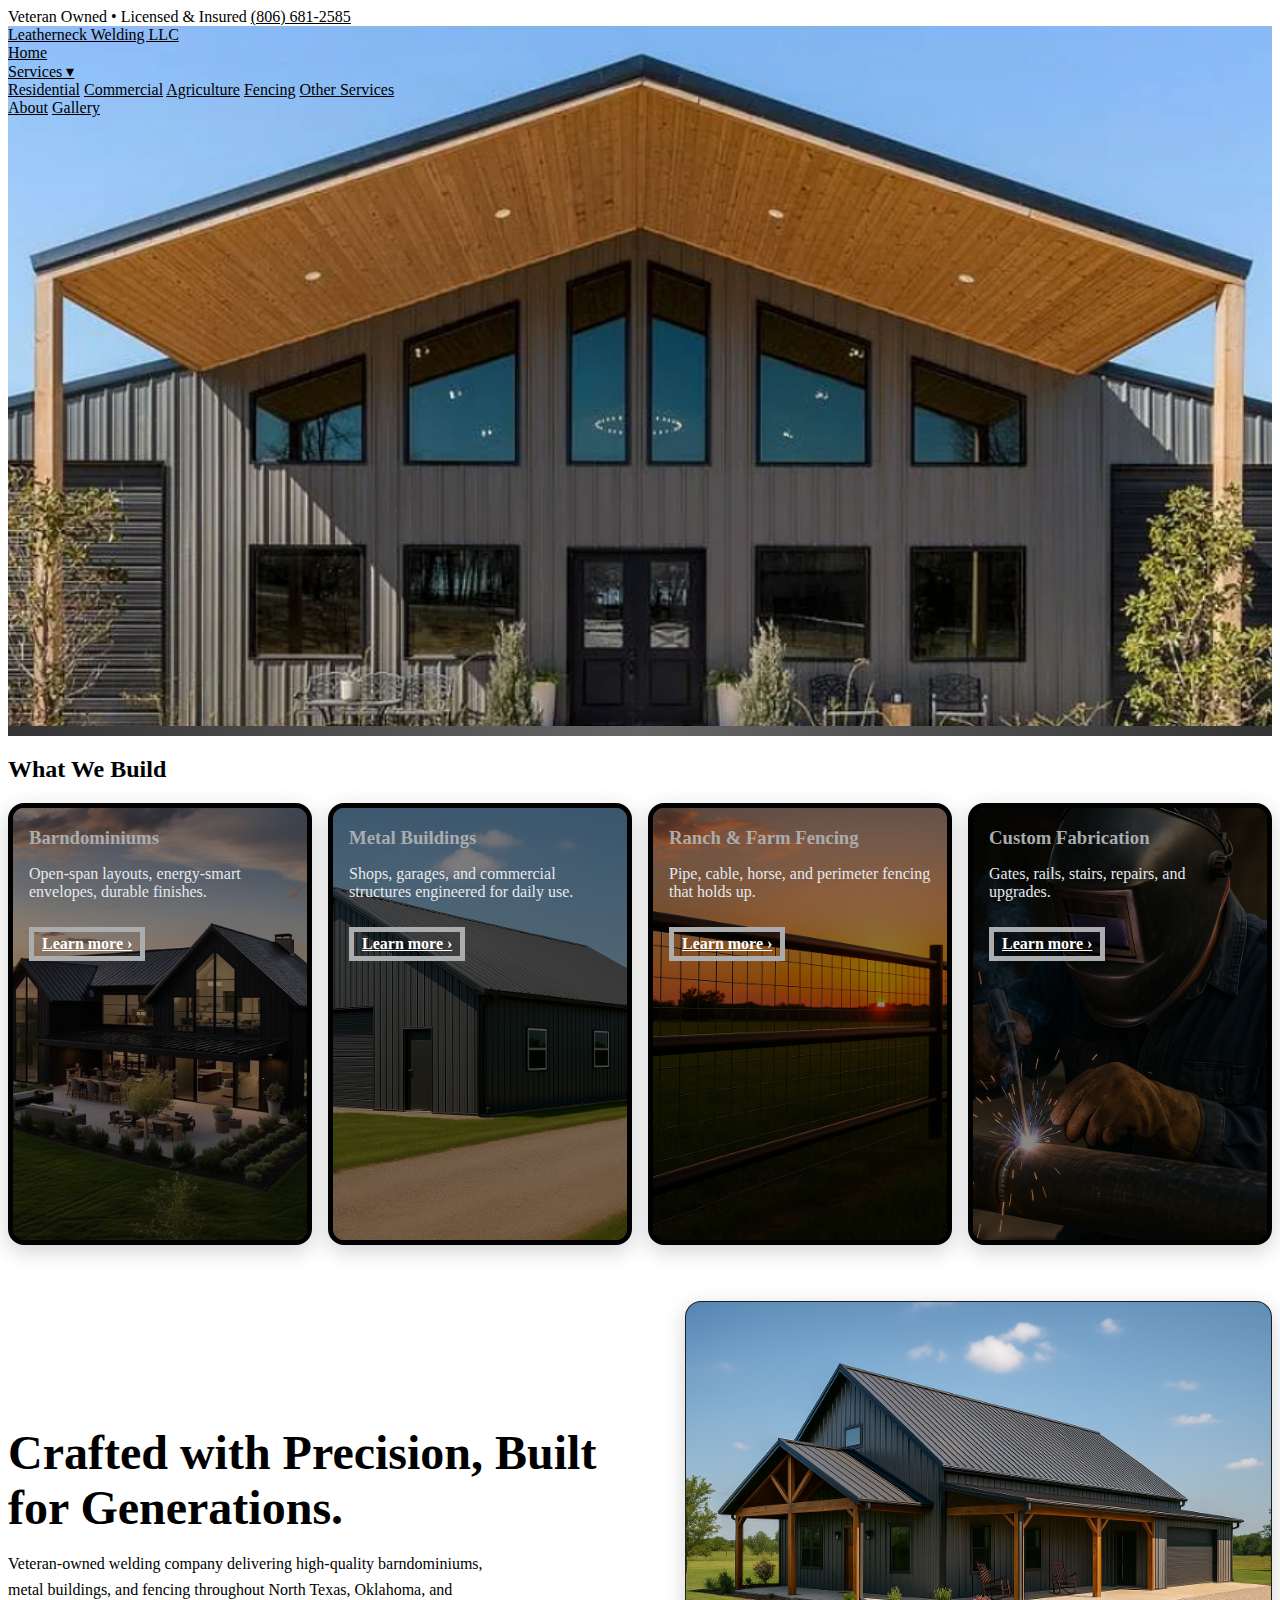
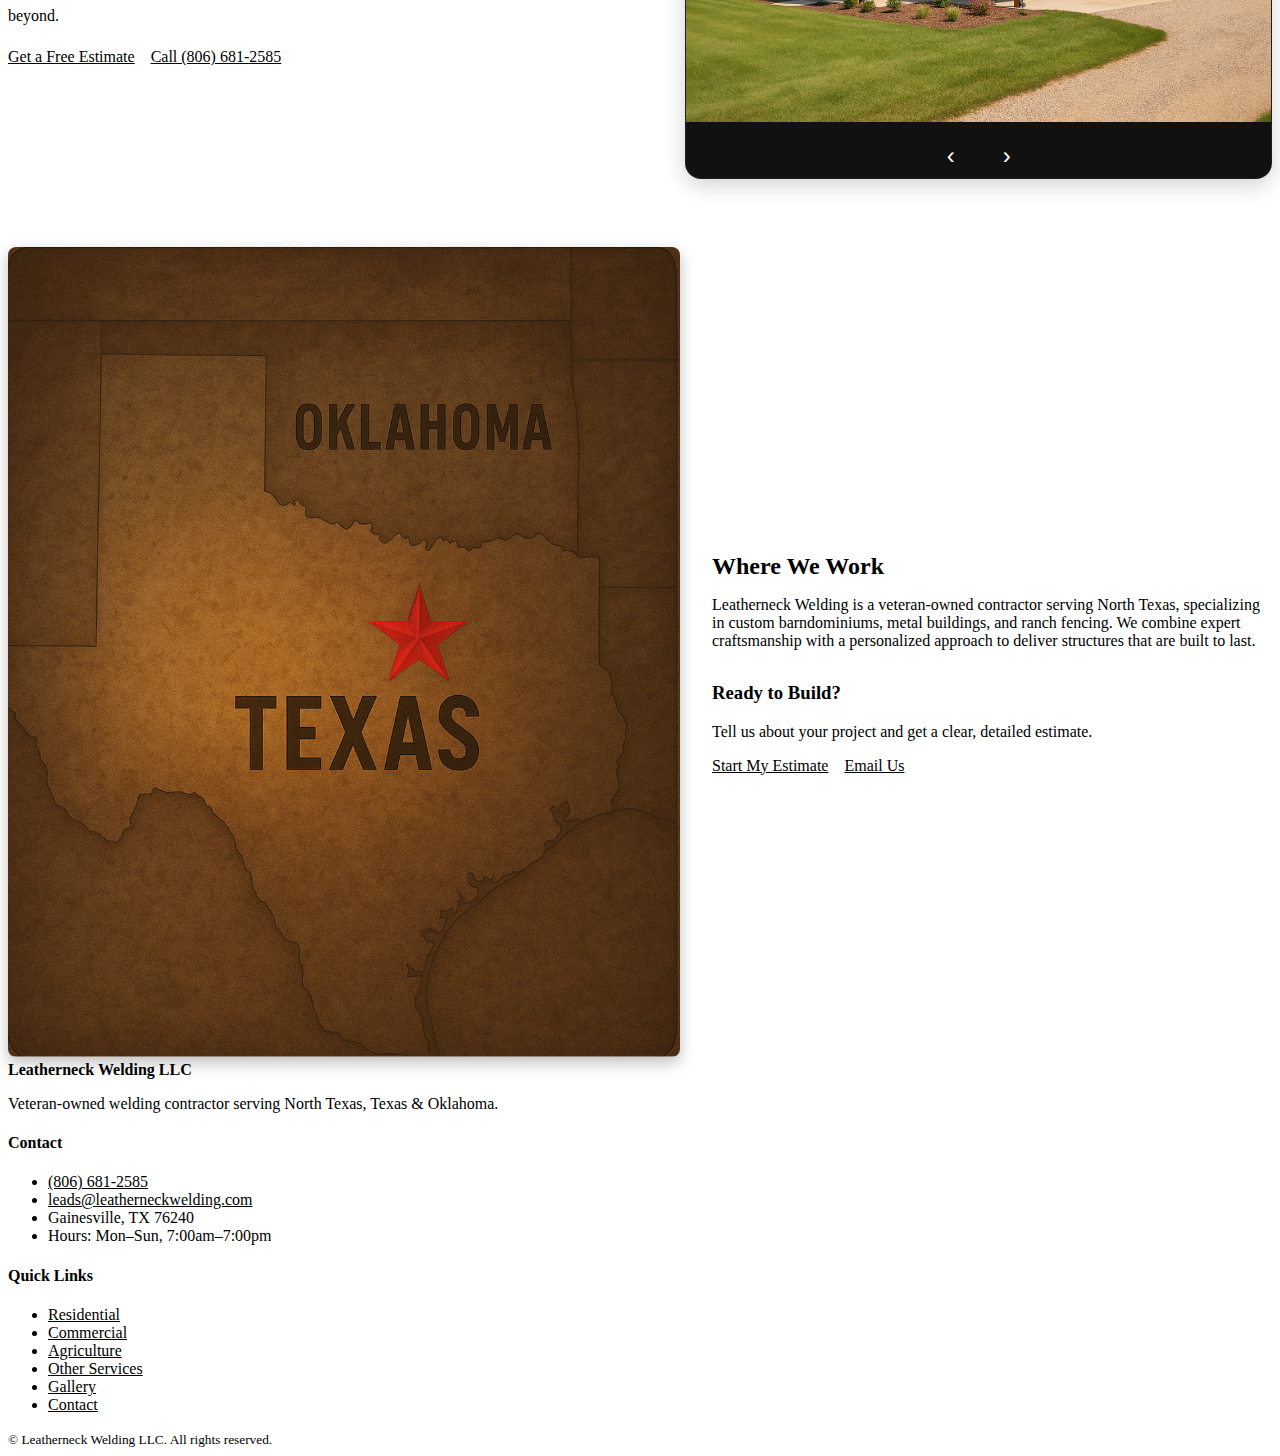
<file: index.html>
<!DOCTYPE html>
<html lang="en">
<head>
  <meta charset="utf-8" />
  <meta name="viewport" content="width=device-width,initial-scale=1" />
  <title>Leatherneck Welding LLC | Barndominiums, Metal Buildings & Fencing</title>
  <meta name="description" content="Veteran-owned welding contractor for barndominiums, metal buildings, and ranch fencing. Based in North Texas; serving Texas & Oklahoma. Call (806) 681-2585." />
  <link rel="preconnect" href="https://fonts.gstatic.com" crossorigin>
  <link rel="preconnect" href="https://fonts.googleapis.com" crossorigin>
  <link href="https://fonts.googleapis.com/css2?family=Inter:wght@400;600;800&display=swap" rel="stylesheet">
  <link rel="stylesheet" href="css/home.css" />
  <link rel="icon" href="favicon.ico" />
</head>
<script src="js/home.js" defer></script>
<body>

  <!-- Top Bar -->
  <div class="topbar">
    <div class="container">
      <span>Veteran Owned • Licensed & Insured</span>
      <a class="phone" href="tel:18066812585">(806) 681‑2585</a>
    </div>
  </div>

  <!-- Hero (nav inside) -->
<section class="hero">
  <header class="navbar">
    <div class="container nav-inner">
      <a href="home.html" class="brand">Leatherneck Welding LLC</a>
      <nav class="links">
        <a href="home.html" class="active">Home</a>

        <div class="dropdown">
          <a href="services.html" class="dropbtn">Services ▾</a>
          <div class="dropdown-content">
            <a href="residential.html">Residential</a>
            <a href="commercial.html">Commercial</a>
            <a href="agriculture.html">Agriculture</a>
            <a href="fencing.html">Fencing</a>
            <a href="other-services.html">Other Services</a>
          </div>
        </div>

        <a href="About.html">About</a>
        <a href="gallery.html">Gallery</a>
      </nav>
    </div>
  </header>
</section> <!-- ✅ hero closes here -->





  <!-- Services -->
<section class="section">
  <div class="container">
    <h2 class="section-title">What We Build</h2>
    <div class="cards">
      <article class="card barndominiums">
        <h3>Barndominiums</h3>
        <p>Open-span layouts, energy-smart envelopes, durable finishes.</p>
        <a class="link" href="residential.html#barndominiums">Learn more ›</a>
      </article>
      <article class="card metal-buildings">
        <h3>Metal Buildings</h3>
        <p>Shops, garages, and commercial structures engineered for daily use.</p>
        <a class="link" href="commercial.html#buildings">Learn more ›</a>
      </article>
      <article class="card ranch-fencing">
        <h3>Ranch & Farm Fencing</h3>
        <p>Pipe, cable, horse, and perimeter fencing that holds up.</p>
        <a class="link" href="agriculture.html#fencing">Learn more ›</a>
      </article>
      <article class="card custom-fabrication">
        <h3>Custom Fabrication</h3>
        <p>Gates, rails, stairs, repairs, and upgrades.</p>
        <a class="link" href="other-services.html#fabrication">Learn more ›</a>
      </article>
    </div>
  </div>
</section>

<!-- Intro + Carousel (two-column) -->
<section class="intro-showcase">
  <div class="container two-col">
    
    <!-- LEFT: Text / CTA -->
    <div class="col-text">
      <h1>Crafted with Precision, Built for Generations.</h1>
      <p>Veteran-owned welding company delivering high-quality barndominiums, metal buildings, and fencing throughout North Texas, Oklahoma, and beyond.</p>
      <div class="hero-cta">
        <a class="btn btn-primary" href="contact.html">Get a Free Estimate</a>
        <a class="btn btn-ghost" href="tel:18066812585">Call (806) 681-2585</a>
      </div>
    </div>

    <!-- RIGHT: Carousel -->
    <div class="col-gallery">
      <div class="carousel" id="recentCarousel">
        <div class="carousel-viewport">
          <div class="carousel-track">
            <div class="slide">
              <img src="folder.images/barndominium1.png" alt="Barndominium exterior with covered porch">
            </div>
            <div class="slide">
              <img src="folder.images/fencing.gate1.png" alt="Steel pipe fencing with custom gate">
            </div>
            <div class="slide">
              <!-- rename file if needed to remove spaces -->
              <img src="folder.images/patio deck rail 1.png" alt="Patio railing with black steel balusters">
            </div>
          </div>
        </div>

        <div class="carousel-controls">
          <button class="carousel-btn prev" aria-label="Previous slide">‹</button>
          <button class="carousel-btn next" aria-label="Next slide">›</button>
        </div>
      </div>
    </div>

  </div>
</section>


<!-- Where We Work + CTA Combined -->
<section class="section work-cta">
  <div class="container work-cta-grid">
    <div class="work-image">
      <img src="../folder.images/texasokla3.PNG" alt="North Texas Service Area">
    </div>
    <div class="work-text">
      <h2 class="section-title">Where We Work</h2>
      <p>
        Leatherneck Welding is a veteran-owned contractor serving North Texas, specializing in custom barndominiums, metal buildings, and ranch fencing. 
        We combine expert craftsmanship with a personalized approach to deliver structures that are built to last.
      </p>
      
      <h3>Ready to Build?</h3>
      <p>Tell us about your project and get a clear, detailed estimate.</p>
      <div class="hero-cta">
        <a class="btn btn-primary" href="contact.html">Start My Estimate</a>
        <a class="btn btn-ghost" href="mailto:leads@leatherneckwelding.com">Email Us</a>
      </div>
    </div>
  </div>
</section>


 
  <!-- Footer -->
  <footer class="footer">
    <div class="container footer-grid">
      <div>
        <strong>Leatherneck Welding LLC</strong>
        <p>Veteran‑owned welding contractor serving North Texas, Texas & Oklahoma.</p>
      </div>
      <div>
        <h4>Contact</h4>
        <ul class="list">
          <li><a href="tel:18066812585">(806) 681‑2585</a></li>
          <li><a href="mailto:leads@leatherneckwelding.com">leads@leatherneckwelding.com</a></li>
          <li>Gainesville, TX 76240</li>
          <li>Hours: Mon–Sun, 7:00am–7:00pm</li>
        </ul>
      </div>
      <div>
        <h4>Quick Links</h4>
        <ul class="list">
          <li><a href="residential.html">Residential</a></li>
          <li><a href="commercial.html">Commercial</a></li>
          <li><a href="agriculture.html">Agriculture</a></li>
          <li><a href="other-services.html">Other Services</a></li>
          <li><a href="gallery.html">Gallery</a></li>
          <li><a href="contact.html">Contact</a></li>
        </ul>
      </div>
    </div>
    <div class="subfooter">
      <div class="container">
        <small>© <span id="year"></span> Leatherneck Welding LLC. All rights reserved.</small>
      </div>
    </div>
  </footer>
</body>
</html>
</file>
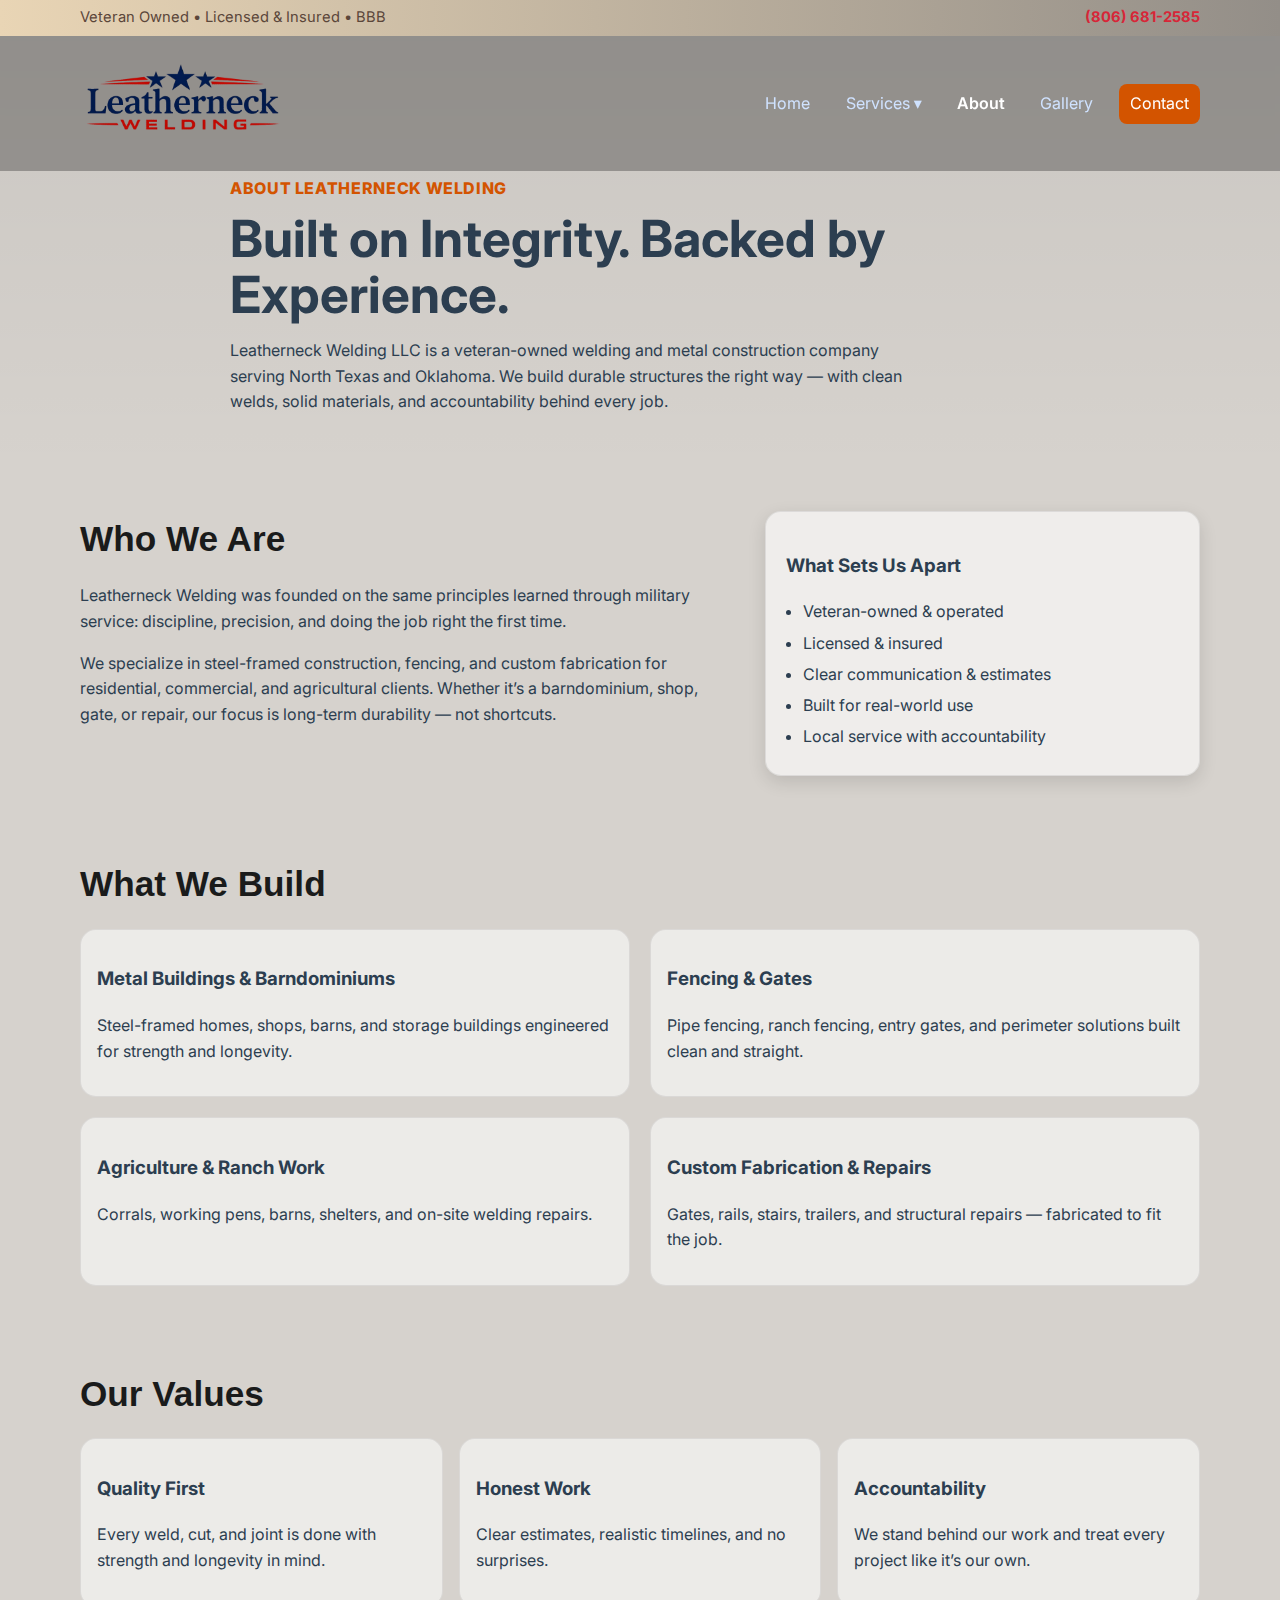
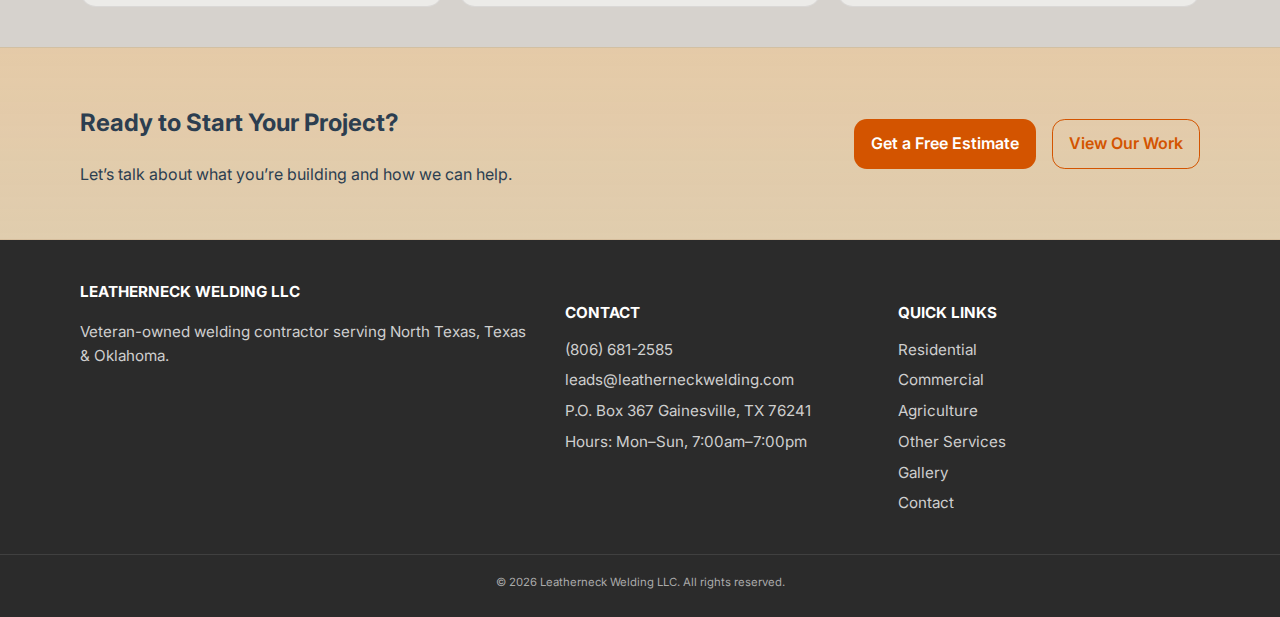
<file: about.html>
<!doctype html>
<html lang="en">
<head>
  <meta charset="utf-8" />
  <meta name="viewport" content="width=device-width, initial-scale=1" />
  <title>About Us | Leatherneck Welding LLC</title>
  <meta name="description" content="About Leatherneck Welding LLC — veteran-owned welding and metal construction serving North Texas & Oklahoma." />

  <!-- Fonts -->
  <link rel="preconnect" href="https://fonts.googleapis.com">
  <link rel="preconnect" href="https://fonts.gstatic.com" crossorigin>
  <link href="https://fonts.googleapis.com/css2?family=Inter:wght@400;600;800&display=swap" rel="stylesheet">

  <!-- Global + Partials -->
  <link rel="stylesheet" href="partials/site.css" />
  <link rel="stylesheet" href="partials/header.css" />
  <link rel="stylesheet" href="partials/footer.css" />

  <!-- Page CSS -->
  <link rel="stylesheet" href="css/about.css" />

  <!-- Partials -->
  <script src="partials/header.js" defer></script>
  <script src="partials/footer.js" defer></script>

  <link rel="icon" type="image/png" href="folder.images/favicon.png">

</head>
<body>

  <div id="site-header"></div>

  <!-- Hero / Intro -->
  <header class="about-hero">
    <div class="container about-hero__inner">
      <p class="about-kicker">About Leatherneck Welding</p>
      <h1 class="about-title">Built on Integrity. Backed by Experience.</h1>
      <p class="about-subtitle">
        Leatherneck Welding LLC is a veteran-owned welding and metal construction company
        serving North Texas and Oklahoma. We build durable structures the right way —
        with clean welds, solid materials, and accountability behind every job.
      </p>
    </div>
  </header>

  <!-- Who We Are -->
  <section class="section">
    <div class="container about-grid">
      <div>
        <h2 class="section-title">Who We Are</h2>
        <p>
          Leatherneck Welding was founded on the same principles learned through military
          service: discipline, precision, and doing the job right the first time.
        </p>
        <p>
          We specialize in steel-framed construction, fencing, and custom fabrication
          for residential, commercial, and agricultural clients. Whether it’s a
          barndominium, shop, gate, or repair, our focus is long-term durability —
          not shortcuts.
        </p>
      </div>

      <div class="about-card">
        <h3>What Sets Us Apart</h3>
        <ul>
          <li>Veteran-owned & operated</li>
          <li>Licensed & insured</li>
          <li>Clear communication & estimates</li>
          <li>Built for real-world use</li>
          <li>Local service with accountability</li>
        </ul>
      </div>
    </div>
  </section>

  <!-- What We Do -->
  <section class="section section--alt">
    <div class="container">
      <h2 class="section-title">What We Build</h2>

      <div class="about-services">
        <div class="about-service">
          <h3>Metal Buildings & Barndominiums</h3>
          <p>Steel-framed homes, shops, barns, and storage buildings engineered for strength and longevity.</p>
        </div>

        <div class="about-service">
          <h3>Fencing & Gates</h3>
          <p>Pipe fencing, ranch fencing, entry gates, and perimeter solutions built clean and straight.</p>
        </div>

        <div class="about-service">
          <h3>Agriculture & Ranch Work</h3>
          <p>Corrals, working pens, barns, shelters, and on-site welding repairs.</p>
        </div>

        <div class="about-service">
          <h3>Custom Fabrication & Repairs</h3>
          <p>Gates, rails, stairs, trailers, and structural repairs — fabricated to fit the job.</p>
        </div>
      </div>
    </div>
  </section>

  <!-- Values -->
  <section class="section">
    <div class="container">
      <h2 class="section-title">Our Values</h2>

      <div class="about-values">
        <div class="about-value">
          <h3>Quality First</h3>
          <p>Every weld, cut, and joint is done with strength and longevity in mind.</p>
        </div>

        <div class="about-value">
          <h3>Honest Work</h3>
          <p>Clear estimates, realistic timelines, and no surprises.</p>
        </div>

        <div class="about-value">
          <h3>Accountability</h3>
          <p>We stand behind our work and treat every project like it’s our own.</p>
        </div>
      </div>
    </div>
  </section>

  <!-- CTA -->
  <section class="about-cta">
    <div class="container about-cta__inner">
      <div>
        <h2>Ready to Start Your Project?</h2>
        <p>Let’s talk about what you’re building and how we can help.</p>
      </div>
      <div class="about-cta__actions">
        <a class="btn btn-primary" href="contact.html">Get a Free Estimate</a>
        <a class="btn btn-ghost" href="gallery.html">View Our Work</a>
      </div>
    </div>
  </section>

  <div id="site-footer"></div>

</body>
</html>
</file>
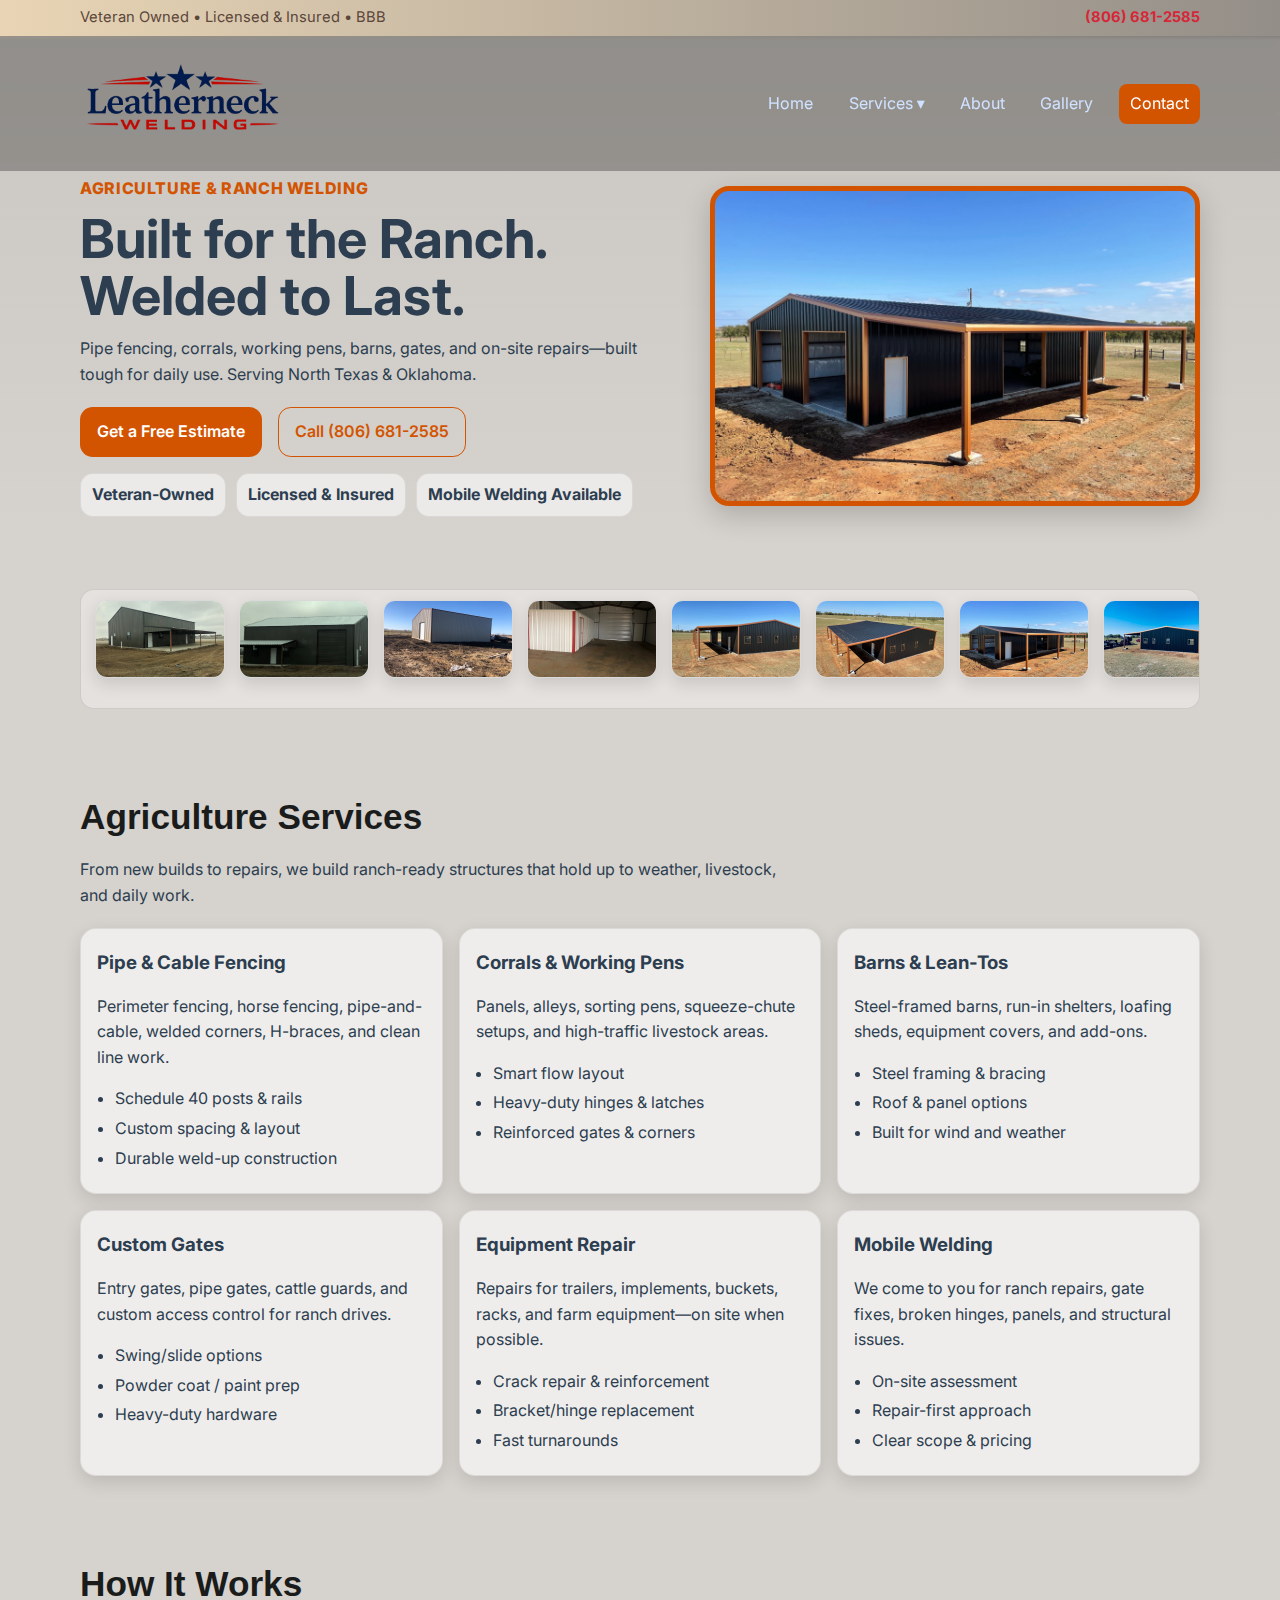
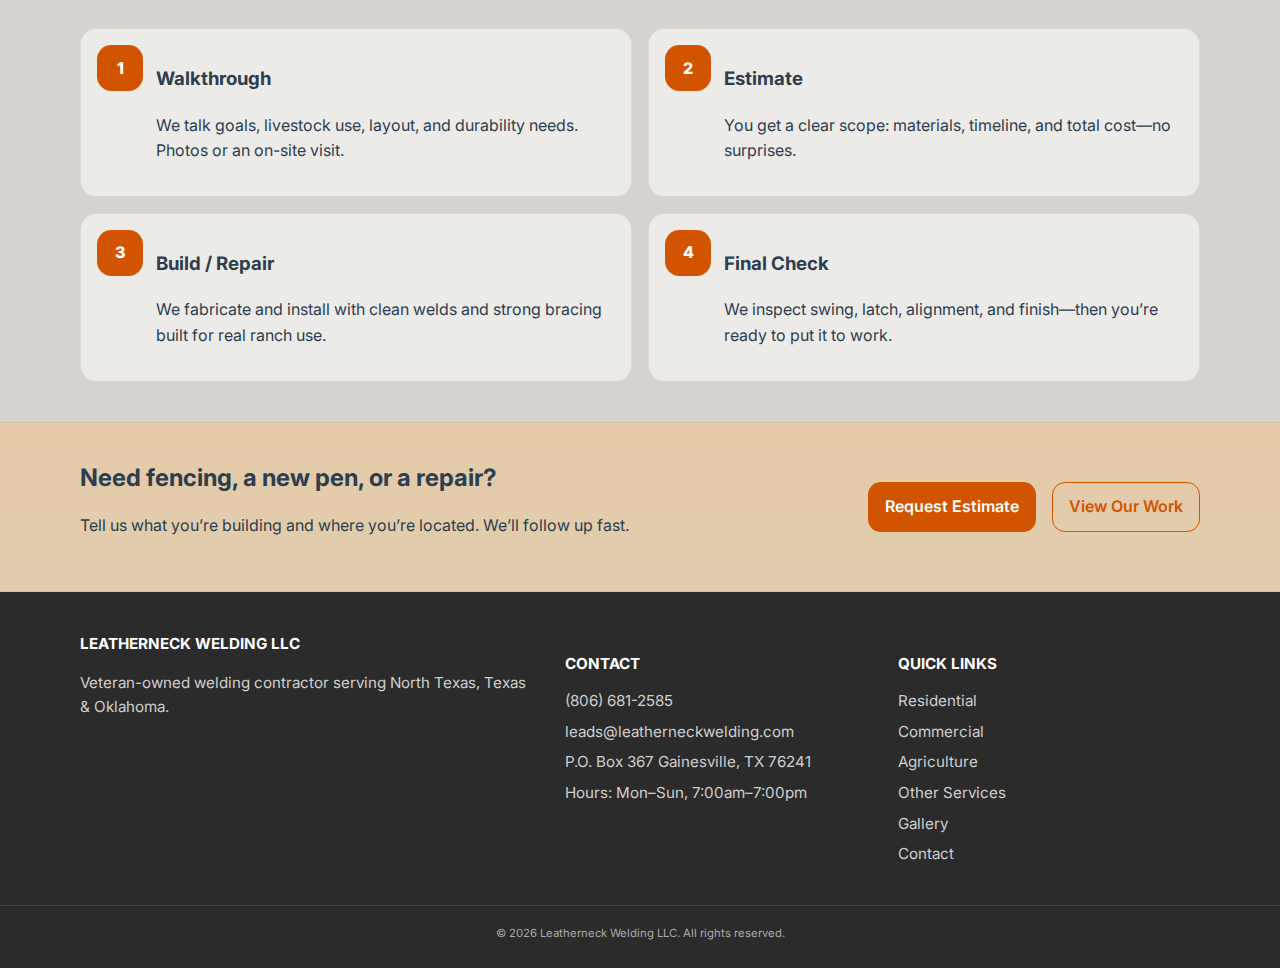
<file: agriculture.html>
<!doctype html>
<html lang="en">
<head>
  <meta charset="utf-8" />
  <meta name="viewport" content="width=device-width, initial-scale=1" />
  <title>Agriculture Welding | Leatherneck Welding LLC</title>
  <meta name="description" content="Agriculture welding & ranch construction: pipe fencing, corrals, barns, gates, equipment repair. Veteran-owned. Serving North Texas & Oklahoma." />

  <!-- Fonts -->
  <link rel="preconnect" href="https://fonts.googleapis.com">
  <link rel="preconnect" href="https://fonts.gstatic.com" crossorigin>
  <link href="https://fonts.googleapis.com/css2?family=Inter:wght@400;600;800&display=swap" rel="stylesheet">

  <!-- Global + Partials -->
  <link rel="stylesheet" href="partials/site.css" />
  <link rel="stylesheet" href="partials/header.css" />
  <link rel="stylesheet" href="partials/footer.css" />

  <!-- Page CSS -->
  <link rel="stylesheet" href="css/agriculture.css" />

  <!-- Partials injection -->
  <script src="partials/header.js" defer></script>
  <script src="partials/footer.js" defer></script>

  <link rel="icon" type="image/png" href="folder.images/favicon.png">


</head>
<body>

  <div id="site-header"></div>

  <!-- Hero -->
  <header class="ag-hero">
    <div class="container ag-hero__grid">
      <div class="ag-hero__text">
        <p class="ag-kicker">Agriculture & Ranch Welding</p>
        <h1 class="ag-title">Built for the Ranch. Welded to Last.</h1>
        <p class="ag-subtitle">
          Pipe fencing, corrals, working pens, barns, gates, and on-site repairs—built tough for daily use.
          Serving North Texas & Oklahoma.
        </p>

        <div class="ag-actions">
          <a class="btn btn-primary" href="contact.html">Get a Free Estimate</a>
          <a class="btn btn-ghost" href="tel:18066812585">Call (806) 681-2585</a>
        </div>

        <div class="ag-badges">
          <span class="ag-badge">Veteran-Owned</span>
          <span class="ag-badge">Licensed & Insured</span>
          <span class="ag-badge">Mobile Welding Available</span>
        </div>
      </div>

      <div class="ag-hero__media">
        <!-- Replace with a real ranch/fence image -->
        <div class="ag-hero__image" role="img" aria-label="Ranch pipe fencing and gate work"></div>
      </div>
    </div>
  </header>




<!-- Conveyor Gallery -->
<section class="section section-tight">
  <div class="container">
    <div class="conveyor" aria-label="Agriculture project photo conveyor">
      <div class="conveyor__track">
        <!-- Set 1 (replace src filenames) -->
        <img src="folder.images/agriculture2.JPG" alt="Agriculture project photo 1" class="conveyor__img">
        <img src="folder.images/agriculture3.PNG" alt="Agriculture project photo 2" class="conveyor__img">
        <img src="folder.images/agriculture4.JPG" alt="Agriculture project photo 3" class="conveyor__img">
        <img src="folder.images/agriculture5.JPG" alt="Agriculture project photo 4" class="conveyor__img">
        <img src="folder.images/agriculture6.JPG" alt="Agriculture project photo 5" class="conveyor__img">
        <img src="folder.images/agriculture7.JPG" alt="Agriculture project photo 6" class="conveyor__img">
        <img src="folder.images/agriculture8.JPG" alt="Agriculture project photo 1" class="conveyor__img">
        <img src="folder.images/agriculture9.JPG" alt="Agriculture project photo 2" class="conveyor__img">
        <img src="folder.images/agriculture10.JPG" alt="Agriculture project photo 3" class="conveyor__img">
        <img src="folder.images/agriculture11.JPG" alt="Agriculture project photo 4" class="conveyor__img">
        <img src="folder.images/agriculture12.JPG" alt="Agriculture project photo 5" class="conveyor__img">

      </div>
    </div>
  </div>
</section>








  <!-- Services -->
  <section class="section">
    <div class="container">
      <h2 class="section-title">Agriculture Services</h2>
      <p class="ag-lead">
        From new builds to repairs, we build ranch-ready structures that hold up to weather, livestock, and daily work.
      </p>

      <div class="ag-grid">
        <article class="ag-card" id="fencing">
          <h3>Pipe & Cable Fencing</h3>
          <p>Perimeter fencing, horse fencing, pipe-and-cable, welded corners, H-braces, and clean line work.</p>
          <ul>
            <li>Schedule 40 posts & rails</li>
            <li>Custom spacing & layout</li>
            <li>Durable weld-up construction</li>
          </ul>
        </article>

        <article class="ag-card" id="corrals">
          <h3>Corrals & Working Pens</h3>
          <p>Panels, alleys, sorting pens, squeeze-chute setups, and high-traffic livestock areas.</p>
          <ul>
            <li>Smart flow layout</li>
            <li>Heavy-duty hinges & latches</li>
            <li>Reinforced gates & corners</li>
          </ul>
        </article>

        <article class="ag-card" id="barns">
          <h3>Barns & Lean-Tos</h3>
          <p>Steel-framed barns, run-in shelters, loafing sheds, equipment covers, and add-ons.</p>
          <ul>
            <li>Steel framing & bracing</li>
            <li>Roof & panel options</li>
            <li>Built for wind and weather</li>
          </ul>
        </article>

        <article class="ag-card" id="gates">
          <h3>Custom Gates</h3>
          <p>Entry gates, pipe gates, cattle guards, and custom access control for ranch drives.</p>
          <ul>
            <li>Swing/slide options</li>
            <li>Powder coat / paint prep</li>
            <li>Heavy-duty hardware</li>
          </ul>
        </article>

        <article class="ag-card" id="repairs">
          <h3>Equipment Repair</h3>
          <p>Repairs for trailers, implements, buckets, racks, and farm equipment—on site when possible.</p>
          <ul>
            <li>Crack repair & reinforcement</li>
            <li>Bracket/hinge replacement</li>
            <li>Fast turnarounds</li>
          </ul>
        </article>

        <article class="ag-card" id="mobile">
          <h3>Mobile Welding</h3>
          <p>We come to you for ranch repairs, gate fixes, broken hinges, panels, and structural issues.</p>
          <ul>
            <li>On-site assessment</li>
            <li>Repair-first approach</li>
            <li>Clear scope & pricing</li>
          </ul>
        </article>
      </div>
    </div>
  </section>

  <!-- Process -->
  <section class="section section--alt">
    <div class="container">
      <h2 class="section-title">How It Works</h2>

      <div class="ag-steps">
        <div class="ag-step">
          <span class="ag-step__num">1</span>
          <div>
            <h3>Walkthrough</h3>
            <p>We talk goals, livestock use, layout, and durability needs. Photos or an on-site visit.</p>
          </div>
        </div>

        <div class="ag-step">
          <span class="ag-step__num">2</span>
          <div>
            <h3>Estimate</h3>
            <p>You get a clear scope: materials, timeline, and total cost—no surprises.</p>
          </div>
        </div>

        <div class="ag-step">
          <span class="ag-step__num">3</span>
          <div>
            <h3>Build / Repair</h3>
            <p>We fabricate and install with clean welds and strong bracing built for real ranch use.</p>
          </div>
        </div>

        <div class="ag-step">
          <span class="ag-step__num">4</span>
          <div>
            <h3>Final Check</h3>
            <p>We inspect swing, latch, alignment, and finish—then you’re ready to put it to work.</p>
          </div>
        </div>
      </div>
    </div>
  </section>

  <!-- CTA -->
  <section class="ag-cta">
    <div class="container ag-cta__inner">
      <div>
        <h2>Need fencing, a new pen, or a repair?</h2>
        <p>Tell us what you’re building and where you’re located. We’ll follow up fast.</p>
      </div>
      <div class="ag-cta__actions">
        <a class="btn btn-primary" href="contact.html">Request Estimate</a>
        <a class="btn btn-ghost" href="gallery.html">View Our Work</a>
      </div>
    </div>
  </section>

  <div id="site-footer"></div>


<div id="lightbox" class="lightbox" hidden>
  <button type="button" class="lightbox__close" aria-label="Close image">×</button>
  <img id="lightboxImg" alt="">
</div>



<script src="js/agriculture.js" defer></script>


</body>
</html>
</file>
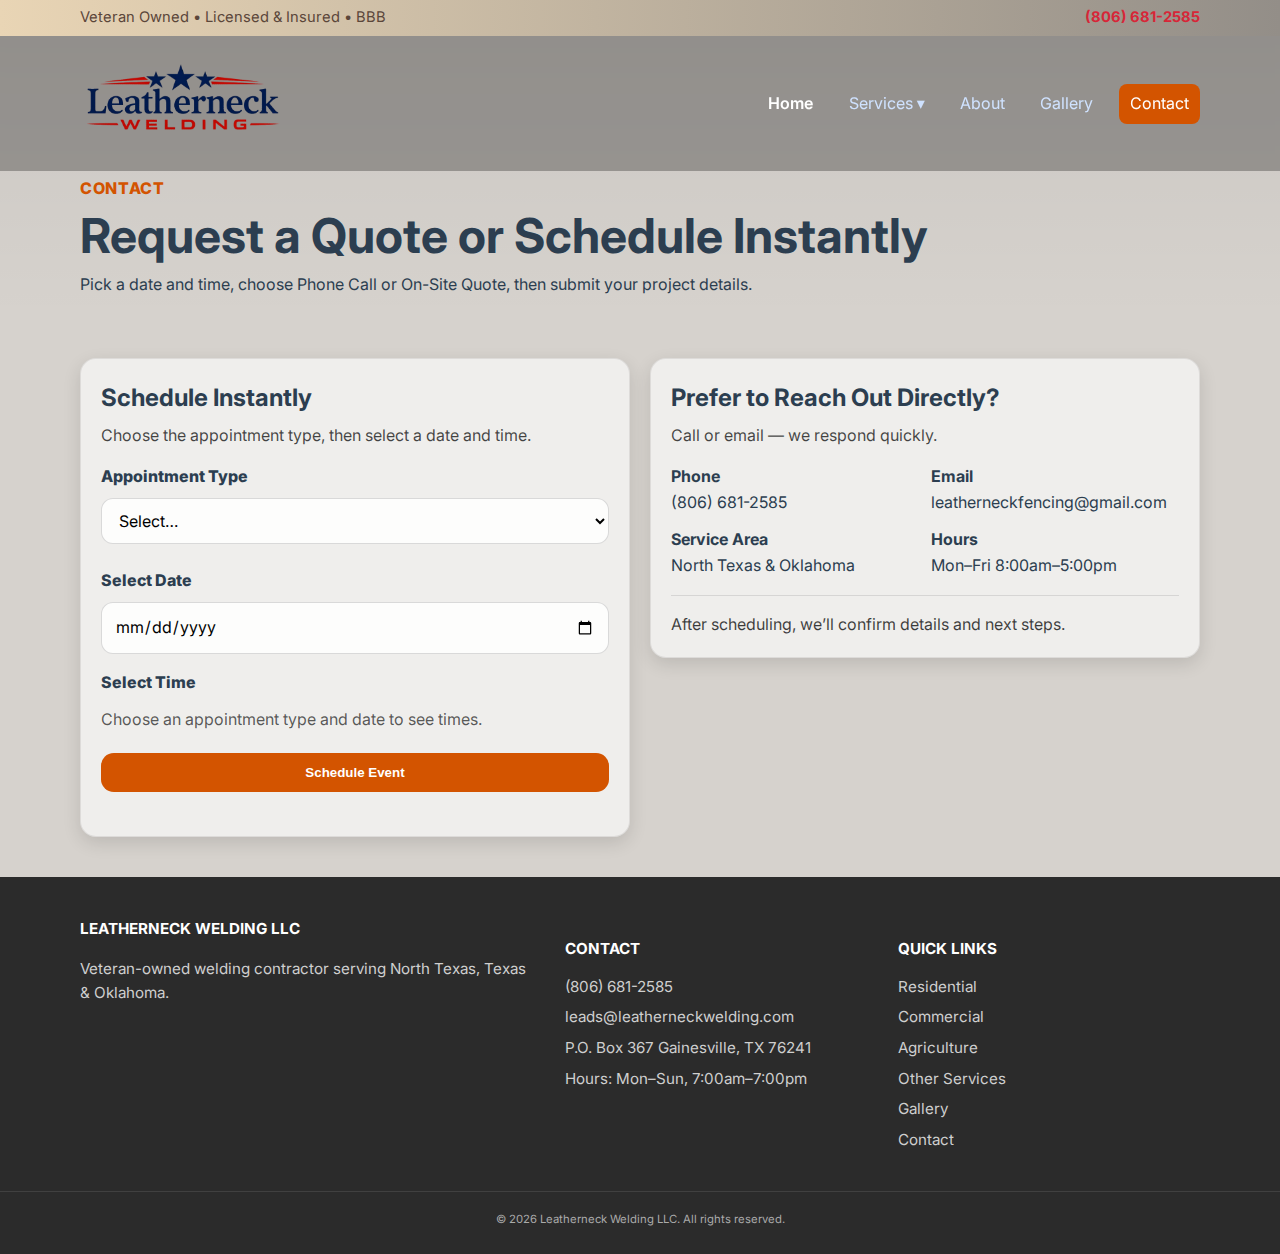
<file: contact.html>
<!doctype html>
<html lang="en">
<head>
  <meta charset="utf-8" />
  <meta name="viewport" content="width=device-width, initial-scale=1" />
  <title>Contact | Leatherneck Welding LLC</title>

  <link rel="preconnect" href="https://fonts.googleapis.com">
  <link rel="preconnect" href="https://fonts.gstatic.com" crossorigin>
  <link href="https://fonts.googleapis.com/css2?family=Inter:wght@400;600;800&display=swap" rel="stylesheet">

  <link rel="stylesheet" href="partials/site.css" />
  <link rel="stylesheet" href="partials/header.css" />
  <link rel="stylesheet" href="partials/footer.css" />

  <link rel="stylesheet" href="css/contact.css" />

  <script src="partials/header.js" defer></script>
  <script src="partials/footer.js" defer></script>
  <script src="js/contact.js?v=4" defer></script>

  <link rel="icon" href="favicon.ico" />
</head>
<body>

  <div id="site-header"></div>

  <header class="contact-hero">
    <div class="container">
      <p class="contact-kicker">Contact</p>
      <h1 class="contact-title">Request a Quote or Schedule Instantly</h1>
      <p class="contact-subtitle">
        Pick a date and time, choose Phone Call or On-Site Quote, then submit your project details.
      </p>
    </div>
  </header>

  <main class="section">
    <div class="container contact-grid">

      <!-- LEFT: Schedule -->
      <!-- LEFT: Schedule -->
<section class="cardx" aria-label="Schedule instantly">
  <h2 class="cardx__title">Schedule Instantly</h2>
  <p class="cardx__hint">Choose the appointment type, then select a date and time.</p>

  <div class="sched">

    <!-- 1) Appointment Type FIRST -->
    <div class="sched-row">
      <label class="sched-label" for="eventType">Appointment Type</label>
      <select id="eventType" class="sched-input">
        <option value="">Select…</option>
        <option value="phone">📞 Phone Call (15 min)</option>
        <option value="onsite">🚜 On-Site Quote (60 min)</option>
      </select>
      <div id="typeHint" class="hint"></div>
    </div>

    <!-- 2) Date SECOND -->
    <div class="sched-row">
      <label class="sched-label" for="schedDate">Select Date</label>
      <input id="schedDate" type="date" class="sched-input" />
    </div>

    <!-- 3) Time THIRD -->
    <div class="sched-row">
      <div class="sched-label">Select Time</div>
      <div id="timeSlots" class="slots" aria-live="polite">
        <div class="slots__empty">Choose an appointment type and date to see times.</div>
      </div>
    </div>

    <button id="openDetails" class="btn btn-primary" type="button" disabled>
      Schedule Event
    </button>

    <div id="schedMsg" class="msg" role="status" aria-live="polite"></div>
  </div>
</section>


      <!-- RIGHT: Quick contact info -->
      <section class="cardx" aria-label="Contact info">
        <h2 class="cardx__title">Prefer to Reach Out Directly?</h2>
        <p class="cardx__hint">Call or email — we respond quickly.</p>

        <div class="info-grid">
          <div class="info-item">
            <strong>Phone</strong><br />
            <a href="tel:18066812585">(806) 681-2585</a>
          </div>
          <div class="info-item">
            <strong>Email</strong><br />
            <a href="mailto:leatherneckfencing@gmail.com">leatherneckfencing@gmail.com</a>
          </div>
          <div class="info-item">
            <strong>Service Area</strong><br />
            North Texas & Oklahoma
          </div>
          <div class="info-item">
            <strong>Hours</strong><br />
            Mon–Fri 8:00am–5:00pm
          </div>
        </div>

        <div class="note">
          After scheduling, we’ll confirm details and next steps.
        </div>
      </section>

    </div>
  </main>

  <!-- Modal -->
  <div id="modalBackdrop" class="modal-backdrop" hidden></div>

  <div id="detailsModal" class="modal" role="dialog" aria-modal="true" aria-labelledby="modalTitle" hidden>
    <div class="modal__panel">
      <div class="modal__head">
        <h3 id="modalTitle">Confirm Your Appointment</h3>
        <button id="closeModal" class="modal__close" aria-label="Close">✕</button>
      </div>

      <div class="modal__summary" id="modalSummary"></div>

      <form id="detailsForm" class="form" novalidate>
        <div class="form-grid">
          <div class="field">
            <label for="fullName">Full Name</label>
<input id="fullName" name="fullName" type="text" required />
            <small class="err" data-err="fullName"></small>
          </div>

          <div class="field">
            <label for="phone">Phone</label>
            <input id="phone" name="phone" type="tel" required />
            <small class="err" data-err="phone"></small>
          </div>

          <div class="field">
            <label for="email">Email</label>
            <input id="email" name="email" type="email" required />
            <small class="err" data-err="email"></small>
          </div>

          <div class="field">
            <label for="service">Service Type</label>
            <select id="service" name="service" required>
              <option value="">Select…</option>
              <option>Barndominium / Steel Framing</option>
              <option>Metal Building / Shop</option>
              <option>Fencing / Gates</option>
              <option>Agriculture / Ranch Work</option>
              <option>Custom Fabrication / Repair</option>
              <option>Other</option>
            </select>
            <small class="err" data-err="service"></small>
          </div>

          <div class="field field--full" id="addressWrap">
            <label for="address">Job Address (required for On-Site)</label>
            <input id="address" name="address" type="text" placeholder="Street, City, State, Zip" />
            <small class="err" data-err="address"></small>
          </div>

          <div class="field">
            <label for="dimensions">Rough Dimensions / Linear Feet</label>
            <input id="dimensions" name="dimensions" type="text" placeholder="Example: 800 ft fence / 30x40 building" required />
            <small class="err" data-err="dimensions"></small>
          </div>

          <div class="field">
            <label for="timeline">Timeline</label>
            <select id="timeline" name="timeline" required>
              <option value="">Select…</option>
              <option>ASAP</option>
              <option>1–3 weeks</option>
              <option>1–2 months</option>
              <option>Planning / Budgeting</option>
            </select>
            <small class="err" data-err="timeline"></small>
          </div>

          <div class="field field--full">
            <label for="notes">Project Notes</label>
            <textarea id="notes" name="notes" rows="5" required placeholder="Anything that helps: gate width, material preference, terrain, photos available, etc."></textarea>
            <small class="err" data-err="notes"></small>
          </div>
        </div>

        <div class="modal__actions">
          <button type="button" class="btn btn-ghost" id="cancelBooking">Cancel</button>
          <button type="submit" class="btn btn-primary">Confirm Booking</button>
        </div>

        <div id="confirmMsg" class="msg msg--ok" hidden></div>
      </form>
    </div>
  </div>

  <div id="site-footer"></div>

</body>
</html>
</file>
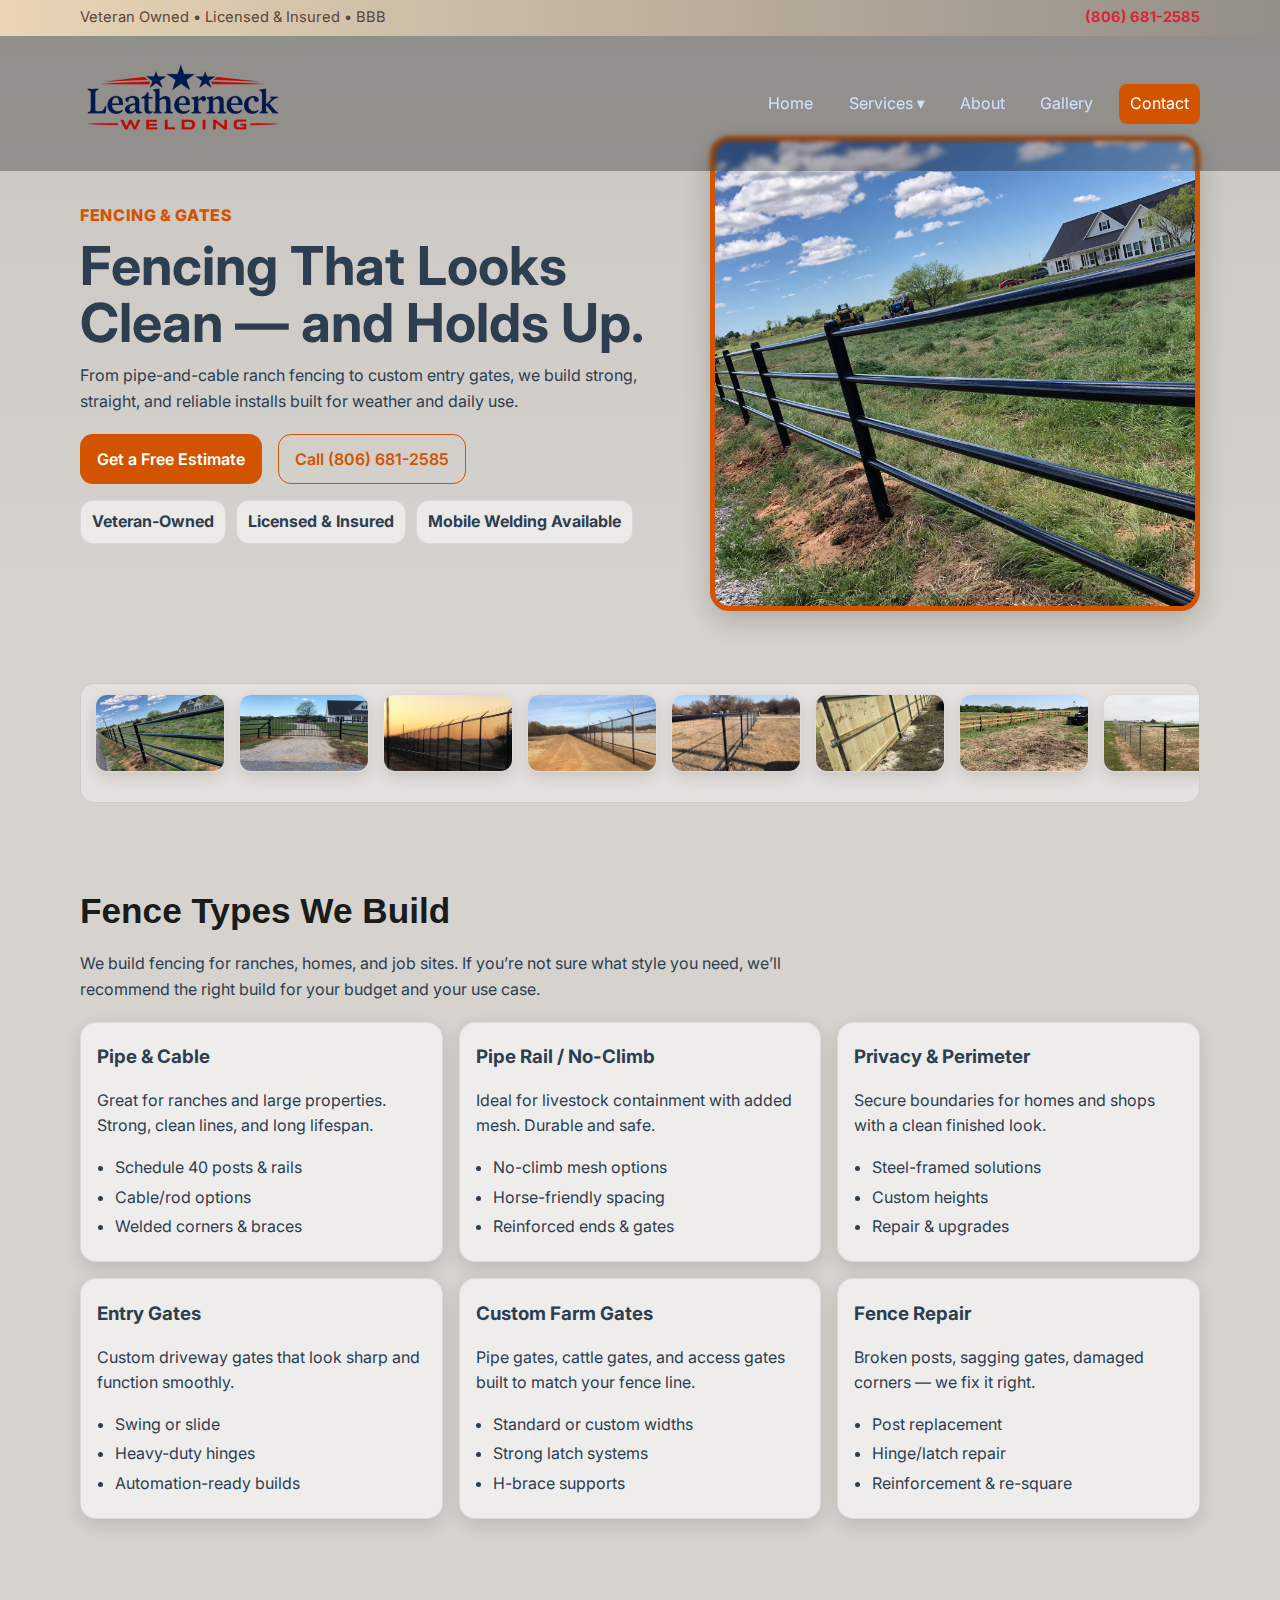
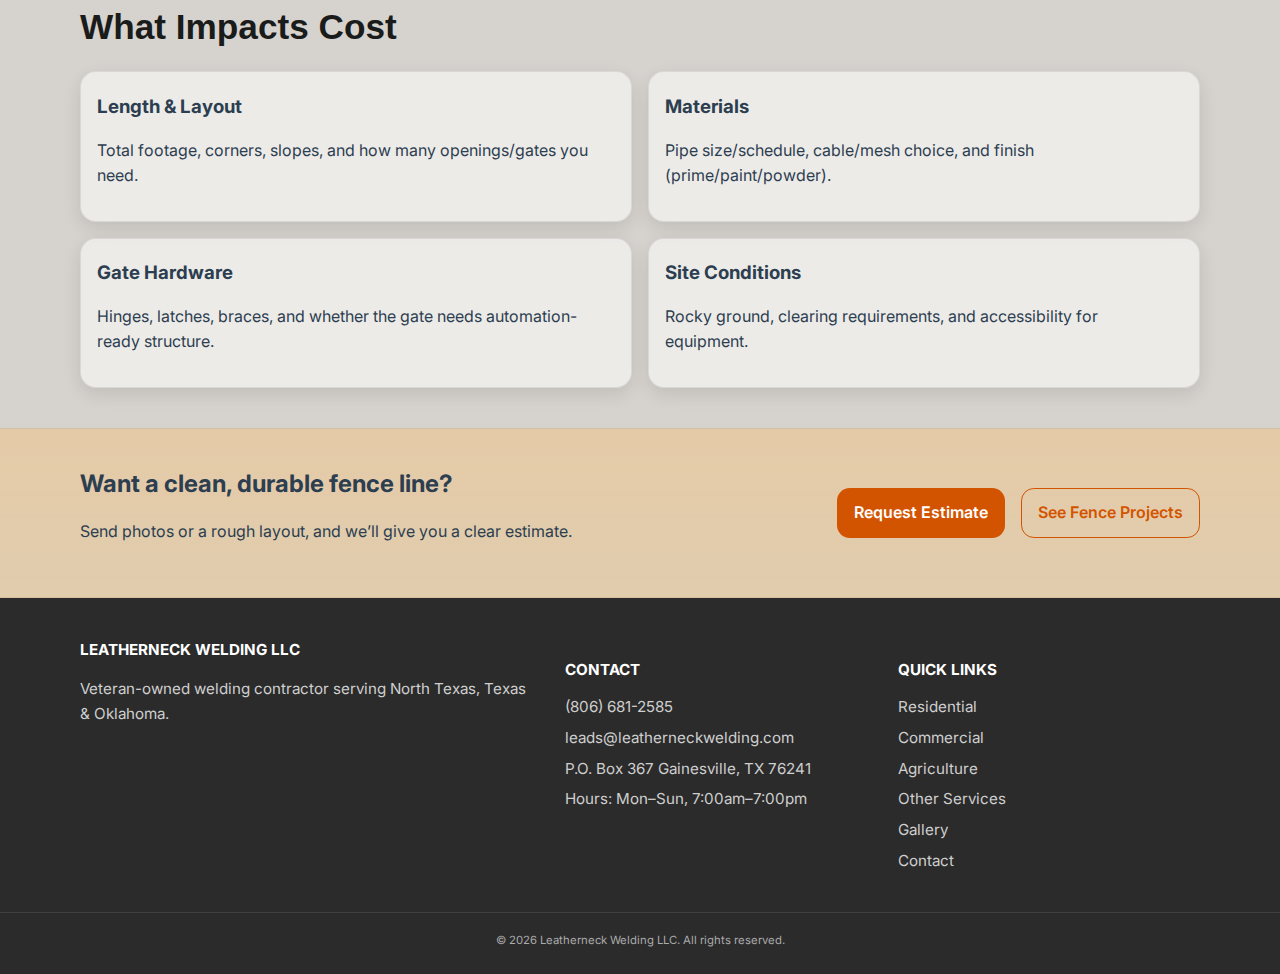
<file: fencing.html>
<!doctype html>
<html lang="en">
<head>
  <meta charset="utf-8" />
  <meta name="viewport" content="width=device-width, initial-scale=1" />
  <title>Fencing | Leatherneck Welding LLC</title>
  <meta name="description" content="Pipe & cable fencing, ranch fencing, privacy fencing, custom gates, and repairs. Veteran-owned welding contractor serving North Texas & Oklahoma." />

  <!-- Fonts -->
  <link rel="preconnect" href="https://fonts.googleapis.com">
  <link rel="preconnect" href="https://fonts.gstatic.com" crossorigin>
  <link href="https://fonts.googleapis.com/css2?family=Inter:wght@400;600;800&display=swap" rel="stylesheet">

  <!-- Global + Partials -->
  <link rel="stylesheet" href="partials/site.css" />
  <link rel="stylesheet" href="partials/header.css" />
  <link rel="stylesheet" href="partials/footer.css" />


    <link rel="icon" type="image/png" href="folder.images/favicon.png">

    
  <!-- Page CSS -->
  <link rel="stylesheet" href="css/fencing.css" />

  <!-- Partials injection -->
  <script src="partials/header.js" defer></script>
  <script src="partials/footer.js" defer></script>

  <link rel="icon" href="favicon.ico" />
</head>
<body>

  <div id="site-header"></div>

  <!-- Hero -->
  <header class="fn-hero">
    <div class="container fn-hero__grid">
      <div class="fn-hero__text">
        <p class="fn-kicker">Fencing & Gates</p>
        <h1 class="fn-title">Fencing That Looks Clean — and Holds Up.</h1>
        <p class="fn-subtitle">
          From pipe-and-cable ranch fencing to custom entry gates, we build strong, straight, and reliable installs
          built for weather and daily use.
        </p>

        <div class="fn-actions">
          <a class="btn btn-primary" href="contact.html">Get a Free Estimate</a>
          <a class="btn btn-ghost" href="tel:18066812585">Call (806) 681-2585</a>
        </div>

        <div class="fn-badges">
          <span class="fn-badge">Veteran-Owned</span>
          <span class="fn-badge">Licensed & Insured</span>
          <span class="fn-badge">Mobile Welding Available</span>
        </div>
      </div>

      <div class="fn-hero__media">
        <!-- Replace with real fence photo -->
        <div class="fn-hero__image" role="img" aria-label="Pipe and cable fence with custom gate"></div>
      </div>
    </div>
  </header>



  <!-- Conveyor Gallery -->
<section class="section section-tight">
  <div class="container">
    <div class="conveyor" aria-label="Fence project photo conveyor">
      <div class="conveyor__track">
        <!-- Set 1 -->
        <img src="folder.images/fencing3.JPG" alt="Fence project photo 1" class="conveyor__img">
        <img src="folder.images/fencing4.JPG" alt="Fence project photo 2" class="conveyor__img">
        <img src="folder.images/fencing5.JPG" alt="Fence project photo 3" class="conveyor__img">
        <img src="folder.images/fencing6.JPG" alt="Fence project photo 4" class="conveyor__img">
        <img src="folder.images/fencing7.JPG" alt="Fence project photo 5" class="conveyor__img">
        <img src="folder.images/fencing8.JPG" alt="Fence project photo 6" class="conveyor__img">
        <img src="folder.images/fencing9.JPG" alt="Fence project photo 7" class="conveyor__img">
        <img src="folder.images/fencing10.JPG" alt="Fence project photo 8" class="conveyor__img">
        <img src="folder.images/fencing11.JPG" alt="Fence project photo 9" class="conveyor__img">
        <img src="folder.images/fencing12.JPG" alt="Fence project photo 10" class="conveyor__img">
        <img src="folder.images/fencing13.JPG" alt="Fence project photo 11" class="conveyor__img">
        <img src="folder.images/fencing14.JPG" alt="Fence project photo 12" class="conveyor__img">
        <img src="folder.images/fencing15.JPG" alt="Fence project photo 13" class="conveyor__img">
        <img src="folder.images/fencing16.JPG" alt="Fence project photo 14" class="conveyor__img">
        <img src="folder.images/fencing17.JPG" alt="Fence project photo 15" class="conveyor__img">
        <img src="folder.images/fencing18.JPG" alt="Fence project photo 16" class="conveyor__img">


      </div>
    </div>
  </div>
</section>







  <!-- Fence Types -->
  <section class="section">
    <div class="container">
      <h2 class="section-title">Fence Types We Build</h2>
      <p class="fn-lead">
        We build fencing for ranches, homes, and job sites. If you’re not sure what style you need, we’ll recommend
        the right build for your budget and your use case.
      </p>

      <div class="fn-grid">
        <article class="fn-card" id="pipe-cable">
          <h3>Pipe & Cable</h3>
          <p>Great for ranches and large properties. Strong, clean lines, and long lifespan.</p>
          <ul>
            <li>Schedule 40 posts & rails</li>
            <li>Cable/rod options</li>
            <li>Welded corners & braces</li>
          </ul>
        </article>

        <article class="fn-card" id="pipe-rail">
          <h3>Pipe Rail / No-Climb</h3>
          <p>Ideal for livestock containment with added mesh. Durable and safe.</p>
          <ul>
            <li>No-climb mesh options</li>
            <li>Horse-friendly spacing</li>
            <li>Reinforced ends & gates</li>
          </ul>
        </article>

        <article class="fn-card" id="privacy">
          <h3>Privacy & Perimeter</h3>
          <p>Secure boundaries for homes and shops with a clean finished look.</p>
          <ul>
            <li>Steel-framed solutions</li>
            <li>Custom heights</li>
            <li>Repair & upgrades</li>
          </ul>
        </article>

        <article class="fn-card" id="entry-gates">
          <h3>Entry Gates</h3>
          <p>Custom driveway gates that look sharp and function smoothly.</p>
          <ul>
            <li>Swing or slide</li>
            <li>Heavy-duty hinges</li>
            <li>Automation-ready builds</li>
          </ul>
        </article>

        <article class="fn-card" id="farm-gates">
          <h3>Custom Farm Gates</h3>
          <p>Pipe gates, cattle gates, and access gates built to match your fence line.</p>
          <ul>
            <li>Standard or custom widths</li>
            <li>Strong latch systems</li>
            <li>H-brace supports</li>
          </ul>
        </article>

        <article class="fn-card" id="repairs">
          <h3>Fence Repair</h3>
          <p>Broken posts, sagging gates, damaged corners — we fix it right.</p>
          <ul>
            <li>Post replacement</li>
            <li>Hinge/latch repair</li>
            <li>Reinforcement & re-square</li>
          </ul>
        </article>
      </div>
    </div>
  </section>

  <!-- What affects price -->
  <section class="section section--alt">
    <div class="container">
      <h2 class="section-title">What Impacts Cost</h2>

      <div class="fn-factors">
        <div class="fn-factor">
          <h3>Length & Layout</h3>
          <p>Total footage, corners, slopes, and how many openings/gates you need.</p>
        </div>
        <div class="fn-factor">
          <h3>Materials</h3>
          <p>Pipe size/schedule, cable/mesh choice, and finish (prime/paint/powder).</p>
        </div>
        <div class="fn-factor">
          <h3>Gate Hardware</h3>
          <p>Hinges, latches, braces, and whether the gate needs automation-ready structure.</p>
        </div>
        <div class="fn-factor">
          <h3>Site Conditions</h3>
          <p>Rocky ground, clearing requirements, and accessibility for equipment.</p>
        </div>
      </div>
    </div>
  </section>

  <!-- Simple CTA -->
  <section class="fn-cta">
    <div class="container fn-cta__inner">
      <div>
        <h2>Want a clean, durable fence line?</h2>
        <p>Send photos or a rough layout, and we’ll give you a clear estimate.</p>
      </div>
      <div class="fn-cta__actions">
        <a class="btn btn-primary" href="contact.html">Request Estimate</a>
        <a class="btn btn-ghost" href="gallery.html">See Fence Projects</a>
      </div>
    </div>
  </section>

  <div id="site-footer"></div>


  <!-- Lightbox -->
<div id="lightbox" class="lightbox" hidden>
  <button class="lightbox__close" aria-label="Close image">×</button>
  <img id="lightboxImg" alt="Expanded project image">
</div>


<script src="js/fencing.js" defer></script>


</body>
</html>
</file>
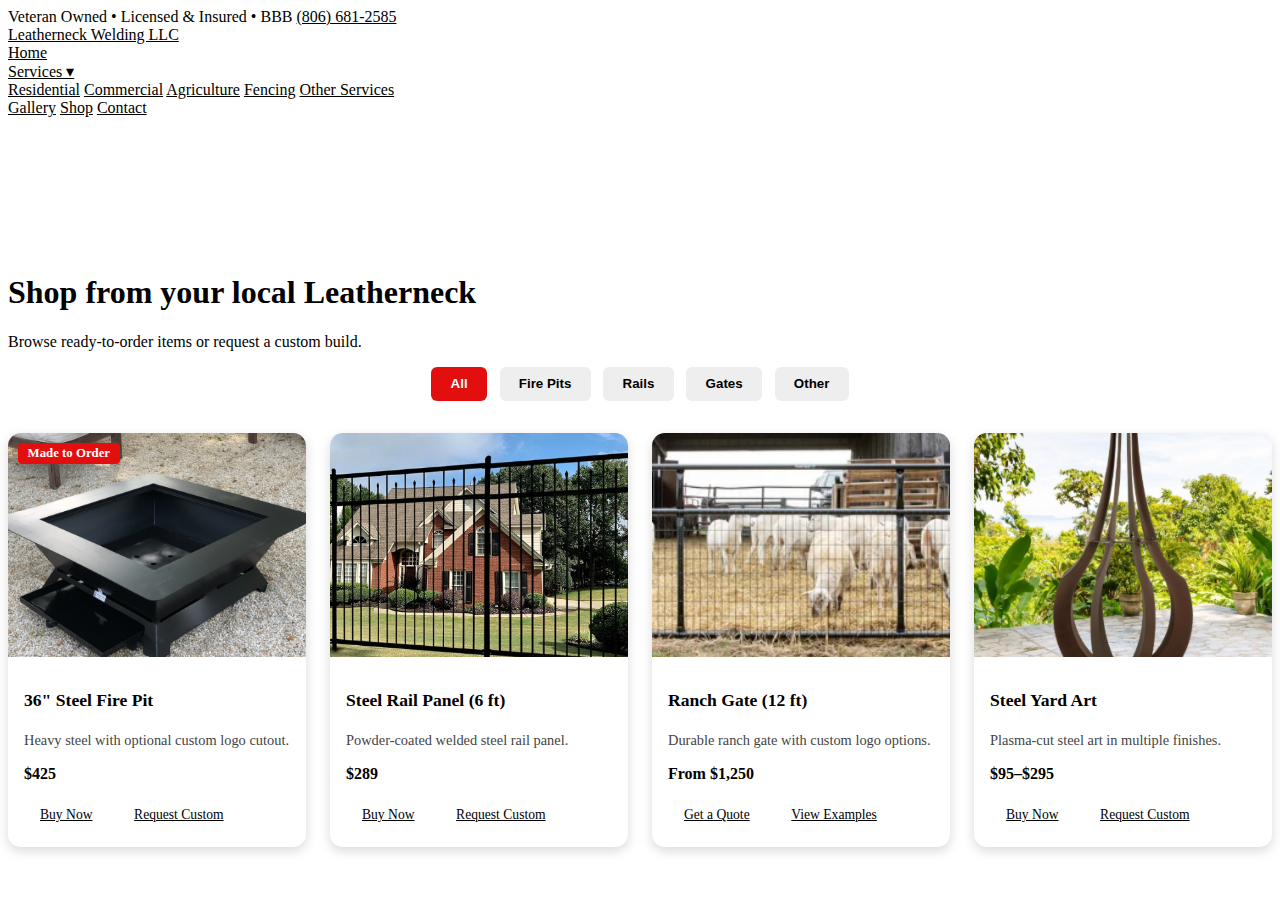
<file: shop.html>
<!DOCTYPE html>
<html lang="en">
<head>
  <meta charset="utf-8" />
  <meta name="viewport" content="width=device-width,initial-scale=1" />
  <title>Shop | Leatherneck Welding LLC</title>
  <link rel="stylesheet" href="css/home.css" />
  <link rel="stylesheet" href="css/shop.css" />
  <script src="js/shop.js" defer></script>
</head>
<body>

  <!-- Top Bar -->
  <div class="topbar">
    <div class="container">
      <span>Veteran Owned • Licensed & Insured • BBB</span>
      <a class="phone" href="tel:18066812585">(806) 681-2585</a>
    </div>
  </div>

  <!-- Nav -->
  <header class="navbar">
    <div class="container nav-inner">
      <a href="index.html" class="brand">Leatherneck Welding LLC</a>
      <nav class="links">
        <a href="index.html">Home</a>
        <div class="dropdown">
        <a href="services.html" class="dropbtn">Services ▾</a>
        <div class="dropdown-content">
          <a href="residential.html">Residential</a>
          <a href="commercial.html">Commercial</a>
          <a href="agriculture.html">Agriculture</a>
          <a href="fencing.html">Fencing</a>
          <a href="other-services.html">Other Services</a>
        </div>
      </div>
        <a href="gallery.html">Gallery</a>
        <a href="shop.html" class="active">Shop</a>
        <a href="contact.html">Contact</a>
      </nav>
    </div>
  </header>

  <!-- Shop Header -->
  <section class="section">
    <div class="container">
      <h1 class="section-title">Shop from your local Leatherneck</h1>
      <p class="narrow">Browse ready-to-order items or request a custom build.</p>
    </div>
  </section>

  <!-- Tabs -->
  <section class="section">
    <div class="container">
      <div class="shop-tabs" role="tablist">
        <button class="shop-tab is-active" data-cat="all" aria-selected="true">All</button>
        <button class="shop-tab" data-cat="firepits">Fire Pits</button>
        <button class="shop-tab" data-cat="rails">Rails</button>
        <button class="shop-tab" data-cat="gates">Gates</button>
        <button class="shop-tab" data-cat="other">Other</button>
      </div>
    </div>
  </section>

  <!-- Products -->
  <section class="section">
    <div class="container">
      <div id="productsGrid" class="products-grid">

        <!-- Fire Pit -->
        <article class="product" data-cat="firepits">
          <div class="p-media">
            <img src="folder.images/36steel_fire_pit1.PNG" alt="36 inch steel fire pit with logo option">
            <span class="p-badge">Made to Order</span>
          </div>
          <div class="p-body">
            <h3 class="p-title">36" Steel Fire Pit</h3>
            <p class="p-desc">Heavy steel with optional custom logo cutout.</p>
            <div class="p-meta">
              <span class="p-price">$425</span>
            </div>
            <div class="p-cta">
              <a class="btn btn-primary" href="#">Buy Now</a>
              <a class="btn btn-ghost" href="contact.html?product=firepit">Request Custom</a>
            </div>
          </div>
        </article>

        <!-- Rail -->
        <article class="product" data-cat="rails">
          <div class="p-media">
            <img src="folder.images/6steel_rail_panel1.PNG" alt="Steel rail panel">
          </div>
          <div class="p-body">
            <h3 class="p-title">Steel Rail Panel (6 ft)</h3>
            <p class="p-desc">Powder-coated welded steel rail panel.</p>
            <div class="p-meta">
              <span class="p-price">$289</span>
            </div>
            <div class="p-cta">
              <a class="btn btn-primary" href="#">Buy Now</a>
              <a class="btn btn-ghost" href="contact.html?product=rail">Request Custom</a>
            </div>
          </div>
        </article>

        <!-- Gate -->
        <article class="product" data-cat="gates">
          <div class="p-media">
            <img src="folder.images/12ranch_gate1.PNG" alt="Custom welded ranch gate">
          </div>
          <div class="p-body">
            <h3 class="p-title">Ranch Gate (12 ft)</h3>
            <p class="p-desc">Durable ranch gate with custom logo options.</p>
            <div class="p-meta">
              <span class="p-price">From $1,250</span>
            </div>
            <div class="p-cta">
              <a class="btn btn-primary" href="contact.html?product=gate">Get a Quote</a>
              <a class="btn btn-ghost" href="gallery.html">View Examples</a>
            </div>
          </div>
        </article>

        <!-- Yard Art -->
        <article class="product" data-cat="other">
          <div class="p-media">
            <img src="folder.images/steel_yard_art1.PNG" alt="Steel yard art piece">
          </div>
          <div class="p-body">
            <h3 class="p-title">Steel Yard Art</h3>
            <p class="p-desc">Plasma-cut steel art in multiple finishes.</p>
            <div class="p-meta">
              <span class="p-price">$95–$295</span>
            </div>
            <div class="p-cta">
              <a class="btn btn-primary" href="#">Buy Now</a>
              <a class="btn btn-ghost" href="contact.html?product=yardart">Request Custom</a>
            </div>
          </div>
        </article>

      </div>
    </div>
  </section>

  <!-- Footer (reuse your footer include) -->

</body>
</html>
</file>
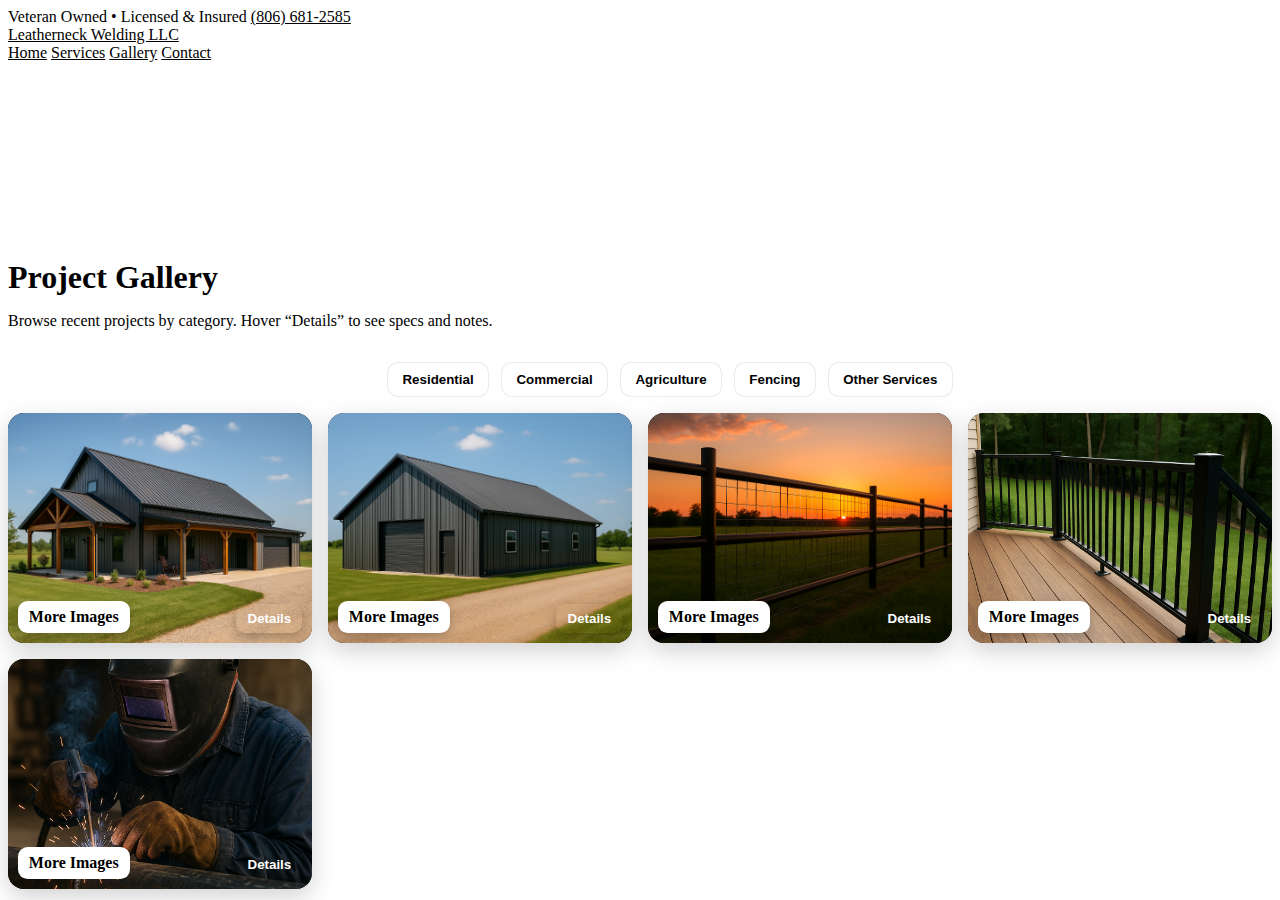
<file: html/gallery.html>
<!DOCTYPE html>
<html lang="en">
<head>
  <meta charset="utf-8" />
  <meta name="viewport" content="width=device-width,initial-scale=1" />
  <title>Gallery | Leatherneck Welding LLC</title>

  <!-- Fonts & Base CSS (reuse your site CSS first) -->
  <link href="https://fonts.googleapis.com/css2?family=Inter:wght@400;600;800&display=swap" rel="stylesheet" />
  <link rel="stylesheet" href="../css/home.css" />
  <link rel="stylesheet" href="../css/gallery.css" />
</head>
<body>

  <!-- Topbar + Navbar (optional—reuse your site header here) -->
  <div class="topbar">
    <div class="container">
      <span>Veteran Owned • Licensed & Insured</span>
      <a class="phone" href="tel:18066812585">(806) 681-2585</a>
    </div>
  </div>

  <header class="navbar">
    <div class="container nav-inner">
      <a href="home.html" class="brand">Leatherneck Welding LLC</a>
      <nav class="links">
        <a href="home.html">Home</a>
        <a href="services.html">Services</a>
        <a class="active" href="gallery.html">Gallery</a>
        <a href="contact.html">Contact</a>
      </nav>
    </div>
  </header>

  <!-- Page Title -->
  <section class="section">
    <div class="container">
      <h1 class="section-title" style="margin-bottom: .75rem;">Project Gallery</h1>
      <p>Browse recent projects by category. Hover “Details” to see specs and notes.</p>
    </div>
  </section>

  <!-- Tabs -->
  <section class="section section-tight">
    <div class="container">
      <div class="tabs" role="tablist" aria-label="Gallery categories">
        <button class="tab is-active" data-cat="all" role="tab" aria-selected="true">All</button>
        <button class="tab" data-cat="residential" role="tab">Residential</button>
        <button class="tab" data-cat="commercial" role="tab">Commercial</button>
        <button class="tab" data-cat="agriculture" role="tab">Agriculture</button>
        <button class="tab" data-cat="fencing" role="tab">Fencing</button>
        <button class="tab" data-cat="other" role="tab">Other Services</button>
      </div>
    </div>
  </section>

  <!-- Gallery Grid -->
  <section class="section">
    <div class="container">
      <div id="galleryGrid" class="gallery-grid">
        <!-- Each item -->
        <!-- Example Residential -->
        <article class="g-item" data-cat="residential">
          <div class="g-media">
            <img src="../folder.images/barndominium1.png" alt="Barndominium exterior with covered porch">
            <a class="g-more" href="projects/barndo-open-span.html">More Images</a>
            <button class="g-details"
              data-title="Barndominium – Open-Span"
              data-location="North Texas"
              data-size="2,400 sq ft"
              data-notes="Steel frame with insulated panels, 12' eaves, stained concrete, black metal roof.">
              Details
            </button>
          </div>
        </article>

        <!-- Example Commercial -->
        <article class="g-item" data-cat="commercial">
          <div class="g-media">
            <img src="../folder.images/metal_building_card.png" alt="Commercial metal building shop exterior">
            <a class="g-more" href="projects/barndo-open-span.html">More Images</a>
            <button class="g-details"
              data-title="Steel Shop – 40x60"
              data-location="Gainesville, TX"
              data-size="2 bays, 14' doors"
              data-notes="Full weld-up, liner panels, LED high-bays, 6” slab w/ rebar, 200A service.">
              Details
            </button>
          </div>
        </article>

        <!-- Example Agriculture -->
        <article class="g-item" data-cat="agriculture">
          <div class="g-media">
            <img src="../folder.images/fencing_card1.png" alt="Ranch fencing at sunset">
            <a class="g-more" href="projects/barndo-open-span.html">More Images</a>
            <button class="g-details"
              data-title="Ranch Fence – Pipe & Cable"
              data-location="Cooke County, TX"
              data-size="1,200 ft"
              data-notes="Schedule 40 posts, 3-rail + cable top, powder-coated gates, H-braces.">
              Details
            </button>
          </div>
        </article>

        <!-- Example Fencing -->
        <article class="g-item" data-cat="fencing">
          <div class="g-media">
            <img src="../folder.images/patio deck rail 1.png" alt="Patio railing with black steel balusters">
            <a class="g-more" href="projects/barndo-open-span.html">More Images</a>
            <button class="g-details"
              data-title="Custom Deck Railing"
              data-location="Denison, TX"
              data-size="80 ft"
              data-notes="Welded steel posts & rails, powder-coated black, code-compliant spacing.">
              Details
            </button>
          </div>
        </article>

        <!-- Example Other -->
        <article class="g-item" data-cat="other">
          <div class="g-media">
            <img src="../folder.images/repairs_card1.png" alt="Metal repairs and fabrication">
            <a class="g-more" href="projects/barndo-open-span.html">More Images</a>
            <button class="g-details"
              data-title="Gate Fabrication & Repair"
              data-location="Oklahoma"
              data-size="12 ft swing gate"
              data-notes="Hinges, latch, receiver, true-square alignment; primed + coated.">
              Details
            </button>
          </div>
        </article>
      </div>
    </div>
  </section>

  <!-- Floating details panel (one instance reused for all items) -->
  <aside id="detailsPanel" class="details-panel" aria-hidden="true">
    <div class="dp-inner">
      <h3 id="dpTitle">Project</h3>
      <ul class="dp-list">
        <li><strong>Location:</strong> <span id="dpLocation"></span></li>
        <li><strong>Size:</strong> <span id="dpSize"></span></li>
      </ul>
      <p id="dpNotes"></p>
    </div>
  </aside>

  <!-- Footer (optional—reuse your site footer) -->

  <script src="../js/gallery.js" defer></script>
</body>
</html>
</file>
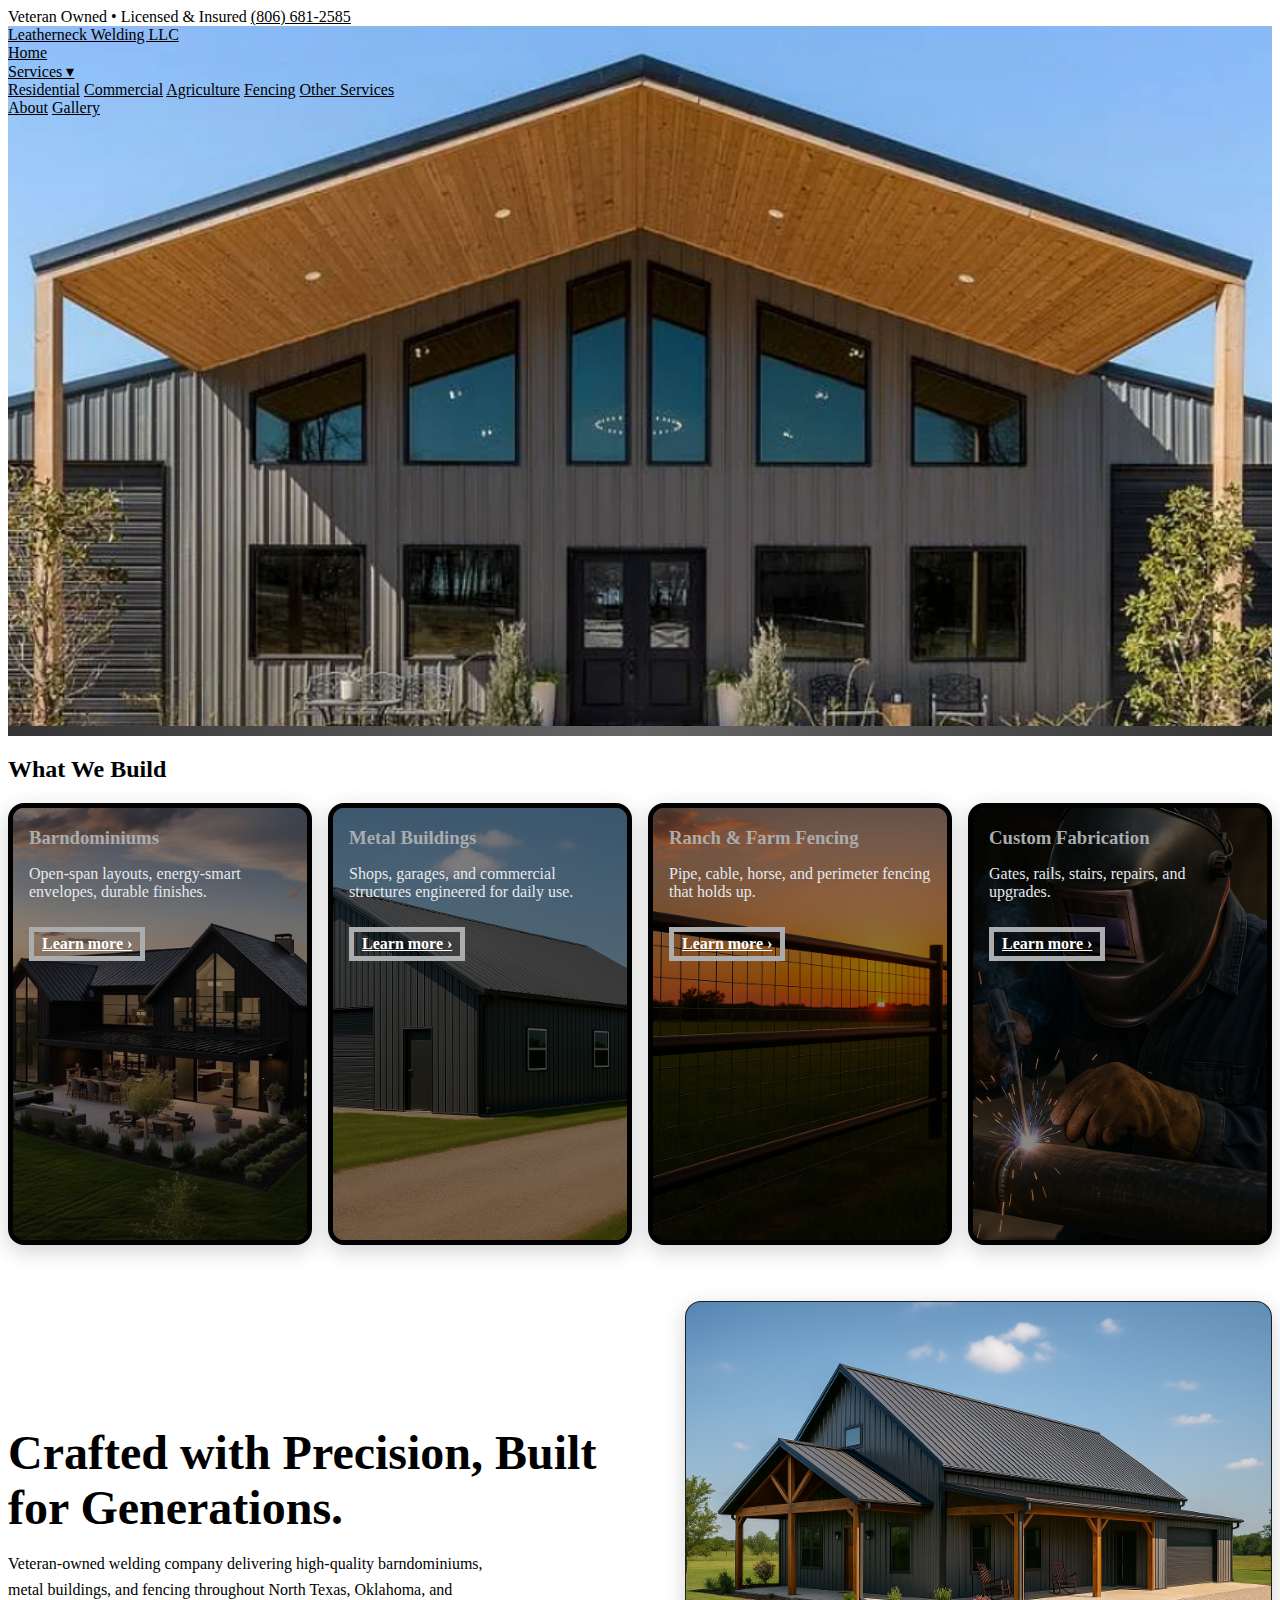
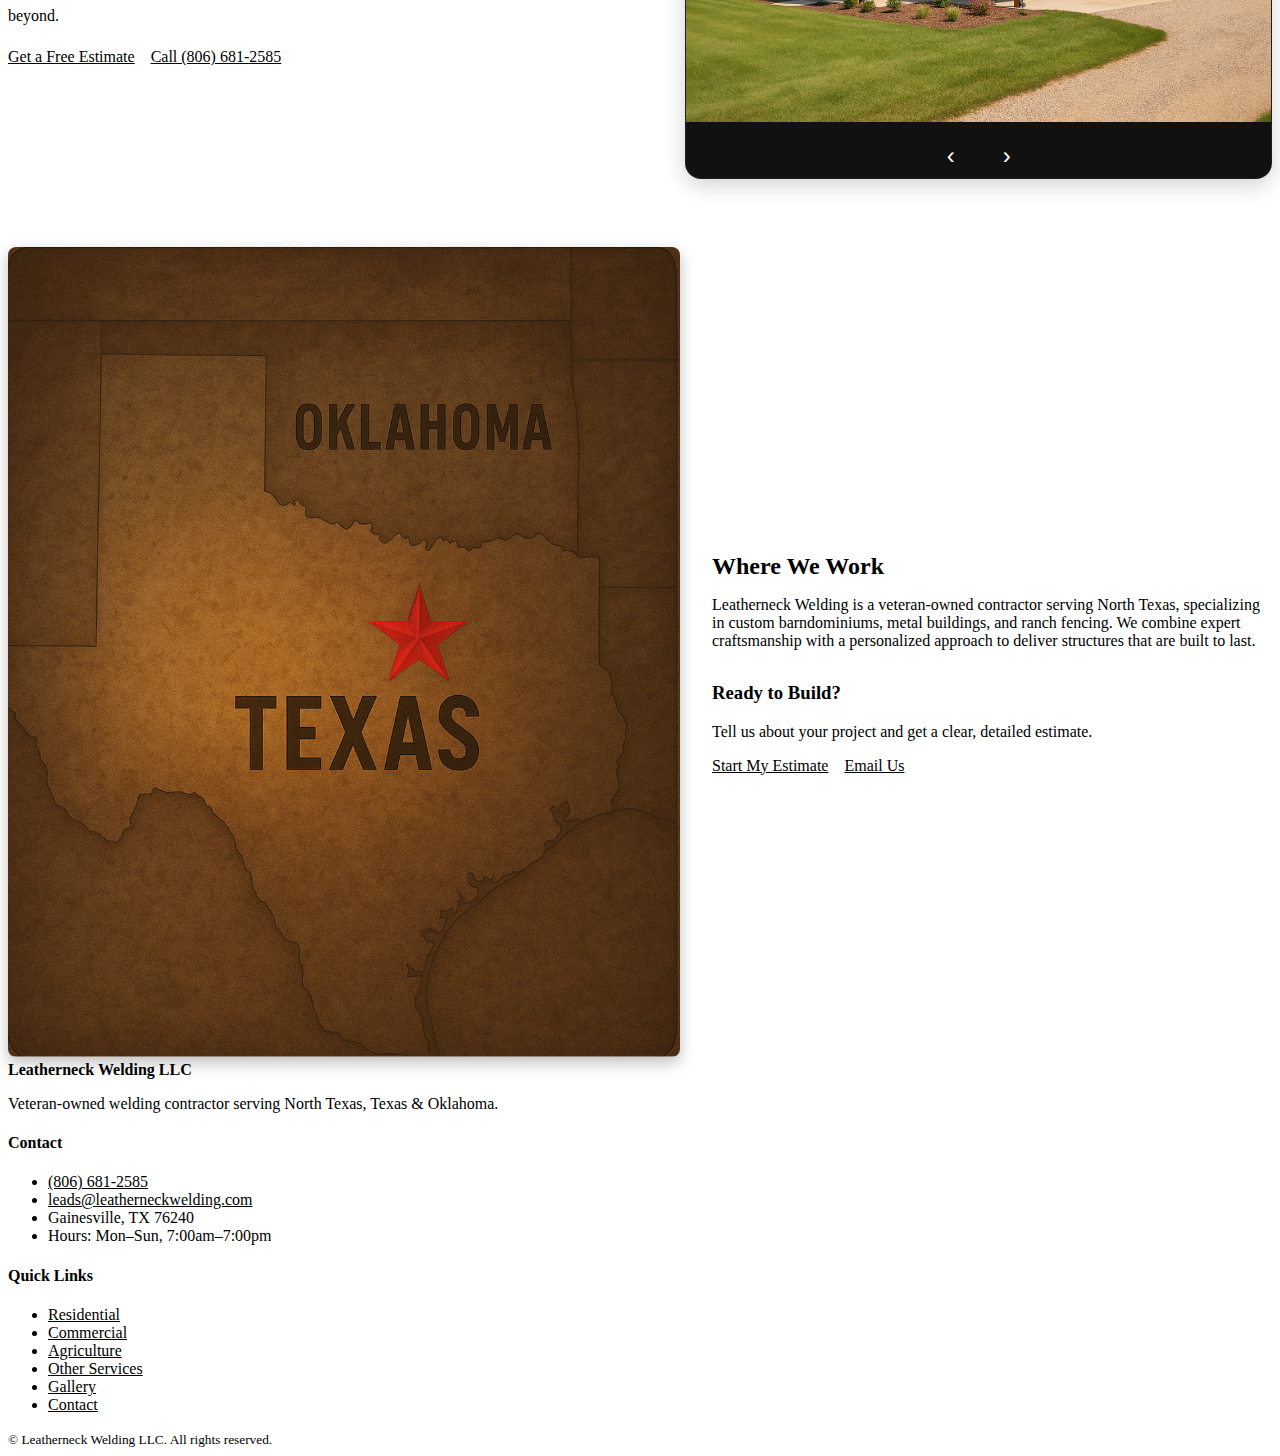
<file: html/home.html>
<!DOCTYPE html>
<html lang="en">
<head>
  <meta charset="utf-8" />
  <meta name="viewport" content="width=device-width,initial-scale=1" />
  <title>Leatherneck Welding LLC | Barndominiums, Metal Buildings & Fencing</title>
  <meta name="description" content="Veteran-owned welding contractor for barndominiums, metal buildings, and ranch fencing. Based in North Texas; serving Texas & Oklahoma. Call (806) 681-2585." />
  <link rel="preconnect" href="https://fonts.gstatic.com" crossorigin>
  <link rel="preconnect" href="https://fonts.googleapis.com" crossorigin>
  <link href="https://fonts.googleapis.com/css2?family=Inter:wght@400;600;800&display=swap" rel="stylesheet">
  <link rel="stylesheet" href="../css/home.css" />
  <link rel="icon" href="favicon.ico" />
</head>
<script src="../js/home.js" defer></script>
<body>

  <!-- Top Bar -->
  <div class="topbar">
    <div class="container">
      <span>Veteran Owned • Licensed & Insured</span>
      <a class="phone" href="tel:18066812585">(806) 681‑2585</a>
    </div>
  </div>

  <!-- Hero (nav inside) -->
<section class="hero">
  <header class="navbar">
    <div class="container nav-inner">
      <a href="home.html" class="brand">Leatherneck Welding LLC</a>
      <nav class="links">
        <a href="home.html" class="active">Home</a>

        <div class="dropdown">
          <a href="services.html" class="dropbtn">Services ▾</a>
          <div class="dropdown-content">
            <a href="residential.html">Residential</a>
            <a href="commercial.html">Commercial</a>
            <a href="agriculture.html">Agriculture</a>
            <a href="fencing.html">Fencing</a>
            <a href="other-services.html">Other Services</a>
          </div>
        </div>

        <a href="About.html">About</a>
        <a href="gallery.html">Gallery</a>
      </nav>
    </div>
  </header>
</section> <!-- ✅ hero closes here -->





  <!-- Services -->
<section class="section">
  <div class="container">
    <h2 class="section-title">What We Build</h2>
    <div class="cards">
      <article class="card barndominiums">
        <h3>Barndominiums</h3>
        <p>Open-span layouts, energy-smart envelopes, durable finishes.</p>
        <a class="link" href="residential.html#barndominiums">Learn more ›</a>
      </article>
      <article class="card metal-buildings">
        <h3>Metal Buildings</h3>
        <p>Shops, garages, and commercial structures engineered for daily use.</p>
        <a class="link" href="commercial.html#buildings">Learn more ›</a>
      </article>
      <article class="card ranch-fencing">
        <h3>Ranch & Farm Fencing</h3>
        <p>Pipe, cable, horse, and perimeter fencing that holds up.</p>
        <a class="link" href="agriculture.html#fencing">Learn more ›</a>
      </article>
      <article class="card custom-fabrication">
        <h3>Custom Fabrication</h3>
        <p>Gates, rails, stairs, repairs, and upgrades.</p>
        <a class="link" href="other-services.html#fabrication">Learn more ›</a>
      </article>
    </div>
  </div>
</section>

<!-- Intro + Carousel (two-column) -->
<section class="intro-showcase">
  <div class="container two-col">
    
    <!-- LEFT: Text / CTA -->
    <div class="col-text">
      <h1>Crafted with Precision, Built for Generations.</h1>
      <p>Veteran-owned welding company delivering high-quality barndominiums, metal buildings, and fencing throughout North Texas, Oklahoma, and beyond.</p>
      <div class="hero-cta">
        <a class="btn btn-primary" href="contact.html">Get a Free Estimate</a>
        <a class="btn btn-ghost" href="tel:18066812585">Call (806) 681-2585</a>
      </div>
    </div>

    <!-- RIGHT: Carousel -->
    <div class="col-gallery">
      <div class="carousel" id="recentCarousel">
        <div class="carousel-viewport">
          <div class="carousel-track">
            <div class="slide">
              <img src="../folder.images/barndominium1.png" alt="Barndominium exterior with covered porch">
            </div>
            <div class="slide">
              <img src="../folder.images/fencing.gate1.png" alt="Steel pipe fencing with custom gate">
            </div>
            <div class="slide">
              <!-- rename file if needed to remove spaces -->
              <img src="../folder.images/patio deck rail 1.png" alt="Patio railing with black steel balusters">
            </div>
          </div>
        </div>

        <div class="carousel-controls">
          <button class="carousel-btn prev" aria-label="Previous slide">‹</button>
          <button class="carousel-btn next" aria-label="Next slide">›</button>
        </div>
      </div>
    </div>

  </div>
</section>


<!-- Where We Work + CTA Combined -->
<section class="section work-cta">
  <div class="container work-cta-grid">
    <div class="work-image">
      <img src="../folder.images/texasokla3.PNG" alt="North Texas Service Area">
    </div>
    <div class="work-text">
      <h2 class="section-title">Where We Work</h2>
      <p>
        Leatherneck Welding is a veteran-owned contractor serving North Texas, specializing in custom barndominiums, metal buildings, and ranch fencing. 
        We combine expert craftsmanship with a personalized approach to deliver structures that are built to last.
      </p>
      
      <h3>Ready to Build?</h3>
      <p>Tell us about your project and get a clear, detailed estimate.</p>
      <div class="hero-cta">
        <a class="btn btn-primary" href="contact.html">Start My Estimate</a>
        <a class="btn btn-ghost" href="mailto:leads@leatherneckwelding.com">Email Us</a>
      </div>
    </div>
  </div>
</section>


 
  <!-- Footer -->
  <footer class="footer">
    <div class="container footer-grid">
      <div>
        <strong>Leatherneck Welding LLC</strong>
        <p>Veteran‑owned welding contractor serving North Texas, Texas & Oklahoma.</p>
      </div>
      <div>
        <h4>Contact</h4>
        <ul class="list">
          <li><a href="tel:18066812585">(806) 681‑2585</a></li>
          <li><a href="mailto:leads@leatherneckwelding.com">leads@leatherneckwelding.com</a></li>
          <li>Gainesville, TX 76240</li>
          <li>Hours: Mon–Sun, 7:00am–7:00pm</li>
        </ul>
      </div>
      <div>
        <h4>Quick Links</h4>
        <ul class="list">
          <li><a href="residential.html">Residential</a></li>
          <li><a href="commercial.html">Commercial</a></li>
          <li><a href="agriculture.html">Agriculture</a></li>
          <li><a href="other-services.html">Other Services</a></li>
          <li><a href="gallery.html">Gallery</a></li>
          <li><a href="contact.html">Contact</a></li>
        </ul>
      </div>
    </div>
    <div class="subfooter">
      <div class="container">
        <small>© <span id="year"></span> Leatherneck Welding LLC. All rights reserved.</small>
      </div>
    </div>
  </footer>
</body>
</html>
</file>
<file: css/home.css>
/* ===================== HERO (nav inside) ===================== */
.hero{
  position: relative;
  background: url('../folder.images/leathnerc_home1.PNG') center/cover no-repeat;
  min-height: 700px;
  background-attachment: fixed;
  border-bottom: 10px solid;
  border-image: linear-gradient(to right, #333, #666, #333) 1;

}
/* ===================== HERO – Mobile Fix ===================== */
@media (max-width: 768px){
  .hero{
    min-height: 320px;
    background-attachment: scroll; /* critical */
    background-position: center top;
  }
}







.cards {
  display: grid;
  grid-template-columns: repeat(auto-fit, minmax(250px, 1fr));
  gap: 1rem;
}

.card {
  border: 1px solid rgba(255,255,255,.06);
  border-radius: 1rem;
  padding: 1rem;
  box-shadow: 0 6px 22px rgba(0,0,0,.18);
  min-height: 400px;
  position: relative;
  color: white;
  overflow: hidden;
  border: 5px solid black; /* adds black border */
}

.card::before {
  content: "";
  position: absolute;
  inset: 0;
  background: rgba(0,0,0,0.45); /* overlay */
  z-index: 0;
}

.card > * {
  position: relative;
  z-index: 1;
}

.card h3 { 
  margin: .2rem 0 .4rem;
  color: #aaacae;
 }
.card p { color: #e6e9ed; }
.card .link { color: var(--brand); display: inline-block; margin-top: .6rem; }
.card:hover {
  outline: none; /* remove the solid border */
  box-shadow: 0 0 20px 5px rgba(222, 132, 6, 0.886); /* glow effect */
  transition: box-shadow 0.3s ease; /* smooth animation */
}

a.link {
  color: #e90b0b; 
  border: 5px solid #aaacae; /* adds black border */
  padding: 0.2em 0.5em; /* so border isn't tight on text */
  font-weight: bold;
  text-decoration: underline;
}

a.link:hover {
  color: #e68900; /* darker on hover */
}

/* ====== Individual Card Backgrounds ====== */
.card.barndominiums {
  background: url('../folder.images/barndominium5.PNG') center/cover no-repeat;
}

.card.metal-buildings {
  background: url('../folder.images/metal_building_card.png') center/cover no-repeat;
}

.card.ranch-fencing {
  background: url('../folder.images/fencing_card1.png') center/cover no-repeat;
}

.card.custom-fabrication {
  background: url('../folder.images/repairs_card1.png') center/cover no-repeat;
}

.card.residential {
  background: url('../folder.images/residential1.PNG') center/cover no-repeat;
}

.card.commercial {
  background: url('../folder.images/commercial1.PNG') center/cover no-repeat;
}

.card.agriculture {
  background: url('../folder.images/agriculture1.PNG') center/cover no-repeat;
}

/* ===================== Carousel ===================== */
.carousel{ position:relative; overflow:hidden; border-radius:1rem; border:1px solid rgba(255,255,255,.06); }
.carousel-track{ display:flex; transition: transform .35s ease; will-change: transform; }
.slide{ min-width:100%; }
.slide img{ width:100%; height:auto; object-fit:contain;background-color: #0b1320; /* fills space if image doesn't cover full area */ }

.carousel-track, .slide {
  height: 600px; /* adjust as needed */
}

.carousel-btn{
  border: 1px solid rgba(0,0,0,.15);
  background: #f2dfc1;
  color: #5a4740;
}
.carousel-btn:hover{ background:#e9d5b5; }


.center{ text-align:center; margin-top:1rem; }
.lead{ color:#cfe2ff; }
.narrow{ max-width:75ch; }


/* Two-column layout for Service Area */
.service-area .two-col {
  display: grid;
  grid-template-columns: 1fr 1fr;
  gap: 2rem;
  align-items: center;
}

.service-area .col-image img {
  width: 100%;
  border-radius: 8px;
  box-shadow: 0 4px 14px rgba(0,0,0,0.25);
  object-fit: cover;
}

/* Stack on mobile */
@media (max-width: 860px) {
  .service-area .two-col {
    grid-template-columns: 1fr;
    text-align: center;
  }
  .service-area .col-image {
    margin-bottom: 1.5rem;
  }
}
/* ===================== CTA ===================== */
.cta{
  background: linear-gradient(180deg, rgba(194,109,47,.08), rgba(0,0,0,.04)), var(--muted);
  border-top: 1px solid rgba(0,0,0,.06);
  border-bottom: 1px solid rgba(0,0,0,.06);
}

.cta-inner{ display:flex; align-items:center; justify-content:space-between; gap:1rem; }
.cta h2{ margin:0; }
.cta p{ color:#4a3a31; }



/* ===================== Responsive ===================== */
@media (max-width: 1024px){
  .cards{ grid-template-columns: repeat(3, 1fr); }
}
@media (max-width: 920px){
  .cta-inner{ flex-direction: column; align-items: flex-start; }
  .footer-grid{ grid-template-columns: 1fr 1fr; }
}
@media (max-width: 760px){
  .links{ flex-wrap:wrap; gap:.4rem; }
  .cards{ grid-template-columns: 1fr; }
  .slide img{ height:260px; }
  .footer-grid{ grid-template-columns: 1fr; }
}
/* Section text defaults on the sand bg */
a { color: var(--brand); }
a:hover { color:#8a3913; }

/* ===== Intro + Carousel two-column ===== */
.intro-showcase {
  background: var(--bg);
  color: var(--ink);
  padding: 3.5rem 0;
}

.two-col {
  display: grid;
  grid-template-columns: 1.1fr 1fr; /* a hair more room for the headline */
  gap: 2rem;
  align-items: center;
}

.col-text h1 {
  font-size: clamp(2rem, 4vw, 3rem);
  margin: 0 0 1rem;
  color: var(--ink);
}

.col-text p {
  max-width: 60ch;
  margin: 0 0 1.25rem;
  line-height: 1.6;
  color: var(--ink);

}

.col-text .hero-cta {
  display: flex;
  gap: 1rem;
  flex-wrap: wrap;
}

.col-gallery {
  margin: 0 0 .75rem;
}

/* Make the carousel look good inside the column */
.col-gallery .carousel {
  border-radius: 1rem;
  overflow: hidden;
  box-shadow: 0 6px 22px rgba(0,0,0,.18);
  background: #111; /* fallback behind images */
}

.col-gallery .carousel-viewport,
.col-gallery .carousel-track,
.col-gallery .slide {
  height: 420px;              /* adjust if you want taller */
}

/* If your global carousel uses object-fit: contain, consider cover for nicer crop here */
.col-gallery .slide img {
  width: 100%;
  height: 100%;
  object-fit: cover;           /* fill the frame cleanly */
}

/* Responsive stack */
@media (max-width: 980px) {
  .two-col {
    grid-template-columns: 1fr;
  }
  .col-gallery {
    order: 2;                  /* keep text first on mobile */
  }
  .col-text {
    order: 1;
    text-align: center;
  }
  .col-text p { margin-left: auto; margin-right: auto; }
  .col-text .hero-cta { justify-content: center; }
  .col-gallery .carousel-viewport,
  .col-gallery .carousel-track,
  .col-gallery .slide {
    height: 320px;
  }
}

/* Container for the bottom controls */
.carousel-controls {
  display: flex;
  justify-content: center;
  gap: 1rem;
  margin-top: 0.75rem;
}

/* Style the buttons */
.carousel-btn {
  border: none;
  background: var(--brand);
  color: #fff;
  font-size: 1.5rem;
  padding: 0.5rem 1rem;
  border-radius: 6px;
  cursor: pointer;
  transition: background 0.2s ease;
}

.carousel-btn:hover {
  background: #8a1d1d; /* darker red hover */
}
/* Where We Work + CTA Combined */
.work-cta-grid {
  display: grid;
  grid-template-columns: 1fr 1fr;
  gap: 2rem;
  align-items: center;
}

.work-image img {
  border-radius: 8px;
  box-shadow: 0 6px 16px rgba(0,0,0,0.25);
}

.work-text h2 {
  margin-bottom: 1rem;
}

.work-text h3 {
  margin-top: 2rem;
  color: var(--brand);
}

.work-text p {
  margin-bottom: 1rem;
}

.work-text .hero-cta {
  margin-top: 1rem;
  display: flex;
  gap: 1rem;
}

@media (max-width: 900px) {
  .work-cta-grid {
    grid-template-columns: 1fr;
    text-align: center;
  }
  .work-text .hero-cta {
    justify-content: center;
  }
}
</file>
<file: partials/header.css>
/* ===================== HEADER PARTIAL STYLES ===================== */

/* Top Bar */
.topbar {
  background: linear-gradient(90deg, var(--muted), #938e88);
  font-size: .92rem;
  color: #5b463a;
}
.topbar .container {
  display: flex;
  justify-content: space-between;
  align-items: center;
  padding: .4rem 0;
}
.topbar .phone {
  color: #d72638 !important;
  font-weight: 700;
}
.topbar .phone:hover {
  text-decoration: underline;
}

/* Navbar */
.navbar {
  width: 100%;
  z-index: 10;
  background: rgba(0, 0, 0, 0.28);   /* see-through */
  backdrop-filter: blur(2px);        /* soft blur */
  border: none;
}
.navbar .container {
  padding-top: 0;
  padding-bottom: 0;
}
.nav-inner {
  display: flex;
  align-items: center;
  justify-content: space-between;
  padding: 0;
  min-height: 0;
}

#site-header {
  position: absolute;
  top: 0;
  left: 0;
  width: 100%;
  z-index: 10;
}
body {
  position: relative;
}


.brand {
  font-weight: 800;
  letter-spacing: .2px;
  color: #e9eef5;
  text-shadow: 0 1px 2px rgba(0,0,0,.35);
    line-height: 0;

}
.brand:hover {
  color: #ffffff;
}

.logo-link {
  display: inline-flex;
  align-items: center;
  text-shadow: none;
  padding: 0;
  margin: 0;
  line-height: 0;
}

.brand-logo {
  display: block;
  height: 135px;
  width: auto;
}




/* Nav Links */
.links {
  display: flex;
  gap: 1rem;
  align-items: center;
}

.links a {
  color: #cfe2ff;
  padding: .35rem .6rem;
  border-radius: .7rem;
}

.links a:hover {
  background: rgba(255,255,255,.07);
}

.links .active {
  color: #fff !important;
  font-weight: 600;
}

/* Dropdown */
.dropdown {
  position: relative;
  display: inline-block;
}

.dropbtn {
  padding: .35rem .6rem;
  border-radius: .7rem;
  color: #cfe2ff;
  display: inline-block;
}

.dropdown-content {
  display: none;
  position: absolute;
  top: 100%;
  left: 0;
  min-width: 220px;
  background: #f3dfc2;
  border: 1px solid rgba(0,0,0,.08);
  box-shadow: 0 6px 18px rgba(0,0,0,.25);
  z-index: 1000;
}

.dropdown-content a {
  display: block;
  padding: .7rem 1rem;
  color: #4a3a31;
}

.dropdown-content a:hover {
  background: rgba(0,0,0,.06);
  color: #2f2420;
}

.dropdown:hover .dropdown-content {
  display: block;
}

.dropdown:hover .dropbtn {
  background: rgba(255,255,255,.07);
  color: #4a3a31;
}



.links a.contact {
  background: var(--brand);
  color: #fff;
  padding: .45rem .7rem;
  border-radius: .5rem;
}






/* ===================== Mobile Hamburger Nav ===================== */
.nav-toggle{
  display:none;
  width:44px;
  height:44px;
  border:0;
  border-radius:.75rem;
  background: rgba(255,255,255,.10);
  cursor:pointer;
  align-items:center;
  justify-content:center;
  gap:5px;
}
.nav-toggle span{
  display:block;
  width:22px;
  height:2px;
  background:#e9eef5;
  border-radius:2px;
}
.nav-toggle:hover{
  background: rgba(255,255,255,.16);
}

@media (max-width: 820px){
  .nav-inner{
    position: relative;
  }

  .nav-toggle{
    display:inline-flex;
  }
    .brand-logo{
    height: 56px;
  }

  /* hide desktop hover dropdown behavior on mobile */
  .dropdown:hover .dropdown-content{
    display:none;
  }

  /* Mobile menu panel */
  .links{
    position:absolute;
    top:100%;
    left:0;
    right:0;

    display:none;              /* closed by default */
    flex-direction:column;
    align-items:stretch;
    gap:.25rem;

    padding:.75rem;
    margin-top:.5rem;

    background: rgba(0,0,0,.72);
    backdrop-filter: blur(6px);
    border: 1px solid rgba(255,255,255,.10);
    border-radius: 1rem;
    z-index: 2000;
  }

  .links[data-open="true"]{
    display:flex;
  }

  .links a{
    padding:.75rem .85rem;
    border-radius:.8rem;
    white-space: normal;
  }

  /* Dropdown becomes "tap to open" */
  .dropdown{
    width:100%;
  }

  .dropdown-content{
    position: static;
    min-width: 0;
    margin-top:.25rem;
    border-radius:.8rem;
    overflow:hidden;
    display:none; /* controlled by data-open */
  }

  .dropdown[data-open="true"] .dropdown-content{
    display:block;
  }

  .dropdown-content a{
    padding:.75rem .9rem;
  }
}
/* ===================== Topbar Mobile Fix ===================== */
@media (max-width: 600px){
  .topbar .container{
    display: flex;
    flex-direction: column;
    align-items: center;
    gap: 4px;
    text-align: center;
  }

  .topbar .phone{
    display: block;
    margin-top: 2px;
    font-weight: 700;
    color: #c0392b; /* keep your red */
  }
}
</file>
<file: partials/footer.css>
/* ===================== Footer ===================== */
.footer {
  background: #2b2b2b;   /* dark charcoal */
  color: #e6e6e6;
  padding: 2.5rem 0 1.5rem;
  font-size: 0.95rem;
}

.footer-grid {
  display: grid;
  grid-template-columns: 1.5fr 1fr 1fr; /* Company wider, Contact + Links narrower */
  gap: 2rem;
}

.footer strong,
.footer h4 {
  color: #fff;
  font-weight: 700;
  text-transform: uppercase;
  margin-bottom: 0.8rem;
  display: block;
}

.footer p,
.footer .list li {
  color: #cfcfcf;
  margin-bottom: 0.4rem;
}

.footer .list {
  list-style: none;
  padding: 0;
  margin: 0;
}

.footer a {
  color: #cfcfcf;
  text-decoration: none;
}
.footer a:hover {
  color: #d35400; /* rust orange hover */
  text-decoration: underline;
}

.subfooter {
  border-top: 1px solid rgba(255,255,255,0.1);
  margin-top: 2rem;
  padding-top: 1rem;
  text-align: center;
  color: #aaa;
  font-size: 0.85rem;
}

@media (max-width: 900px) {
  .footer-grid {
    grid-template-columns: 1fr;
    text-align: center;
  }
}
</file>
<file: css/about.css>
/* Page-only styles for About */

/* Push below injected header */
.about-hero {
  padding-top: 11rem;
  padding-bottom: 2.5rem;
  background: linear-gradient(180deg, rgba(0,0,0,.06), rgba(0,0,0,0)), var(--bg);
}

.about-hero__inner {
  max-width: 820px;
}

.about-kicker {
  font-weight: 800;
  letter-spacing: .04em;
  text-transform: uppercase;
  color: var(--brand);
  margin: 0 0 .5rem;
}

.about-title {
  font-size: clamp(2.2rem, 4vw, 3.2rem);
  line-height: 1.1;
  margin: 0 0 .75rem;
}

.about-subtitle {
  max-width: 70ch;
}

/* Who we are grid */
.about-grid {
  display: grid;
  grid-template-columns: 1.2fr .8fr;
  gap: 2rem;
  align-items: start;
}

.about-card {
  background: rgba(255,255,255,.6);
  border: 1px solid rgba(0,0,0,.08);
  border-radius: 1rem;
  padding: 1.25rem;
  box-shadow: 0 6px 18px rgba(0,0,0,.12);
}

.about-card ul {
  padding-left: 1.1rem;
  margin: .75rem 0 0;
}

.about-card li {
  margin: .35rem 0;
}

/* Services */
.about-services {
  display: grid;
  grid-template-columns: repeat(2, minmax(0,1fr));
  gap: 1.25rem;
  margin-top: 1rem;
}

.about-service {
  background: rgba(255,255,255,.55);
  border: 1px solid rgba(0,0,0,.08);
  border-radius: 1rem;
  padding: 1rem;
}

/* Values */
.about-values {
  display: grid;
  grid-template-columns: repeat(3, minmax(0,1fr));
  gap: 1rem;
  margin-top: 1rem;
}

.about-value {
  background: rgba(255,255,255,.55);
  border: 1px solid rgba(0,0,0,.08);
  border-radius: 1rem;
  padding: 1rem;
}

/* CTA */
.about-cta {
  background: linear-gradient(180deg, rgba(194,109,47,.10), rgba(0,0,0,.04)), var(--muted);
  border-top: 1px solid rgba(0,0,0,.06);
  border-bottom: 1px solid rgba(0,0,0,.06);
  padding: 2.25rem 0;
}

.about-cta__inner {
  display: flex;
  align-items: center;
  justify-content: space-between;
  gap: 1rem;
}

.about-cta__actions {
  display: flex;
  gap: 1rem;
  flex-wrap: wrap;
}

/* Responsive */
@media (max-width: 980px) {
  .about-grid {
    grid-template-columns: 1fr;
  }
  .about-services {
    grid-template-columns: 1fr;
  }
  .about-values {
    grid-template-columns: 1fr;
  }
  .about-cta__inner {
    flex-direction: column;
    align-items: flex-start;
  }
}
</file>
<file: css/agriculture.css>
/* Page-only styles for Agriculture */

/* Push content below injected header */
.ag-hero {
  padding-top: 11rem; /* adjust if needed */
  background: linear-gradient(180deg, rgba(0,0,0,.06), rgba(0,0,0,0)), var(--bg);
}

.ag-hero__grid {
  display: grid;
  grid-template-columns: 1.1fr 0.9fr;
  gap: 2rem;
  align-items: center;
  padding-bottom: 2rem;
}

.ag-kicker {
  display: inline-block;
  font-weight: 800;
  letter-spacing: .04em;
  text-transform: uppercase;
  color: var(--brand);
  margin: 0 0 .6rem;
}

.ag-title {
  font-size: clamp(2.2rem, 4.2vw, 3.4rem);
  line-height: 1.05;
  margin: 0 0 .75rem;
  color: var(--ink);
}

.ag-subtitle {
  margin: 0 0 1.25rem;
  max-width: 62ch;
}

.ag-actions {
  display: flex;
  gap: 1rem;
  flex-wrap: wrap;
  margin: 0 0 1rem;
}

.ag-badges {
  display: flex;
  gap: .6rem;
  flex-wrap: wrap;
}

.ag-badge {
  background: rgba(255,255,255,.55);
  border: 1px solid rgba(0,0,0,.08);
  padding: .5rem .7rem;
  border-radius: .8rem;
  font-weight: 700;
}

.ag-hero__media {
  display: flex;
  justify-content: flex-end;
}

.ag-hero__image {
  width: 100%;
  min-height: 320px;
  border-radius: 1.2rem;
  border: 5px solid var(--brand);
  box-shadow: 0 10px 28px rgba(0,0,0,.18);
  background: url("../folder.images/agriculture8.JPG") center/cover no-repeat;
}

/* Lead text */
.ag-lead {
  margin: .4rem 0 1.2rem;
  max-width: 70ch;
}

/* Service cards */
.ag-grid {
  display: grid;
  grid-template-columns: repeat(3, minmax(0, 1fr));
  gap: 1rem;
  margin-top: 1rem;
}

.ag-card {
  background: rgba(255,255,255,.6);
  border: 1px solid rgba(0,0,0,.08);
  border-radius: 1rem;
  padding: 1rem 1rem 1.1rem;
  box-shadow: 0 6px 18px rgba(0,0,0,.12);
}

.ag-card h3 {
  margin: .2rem 0 .4rem;
}

.ag-card ul {
  margin: .7rem 0 0;
  padding-left: 1.1rem;
}

.ag-card li {
  margin: .25rem 0;
}

/* Steps */
.ag-steps {
  display: grid;
  grid-template-columns: repeat(2, minmax(0, 1fr));
  gap: 1rem;
  margin-top: 1rem;
}

.ag-step {
  display: grid;
  grid-template-columns: 46px 1fr;
  gap: .8rem;
  background: rgba(255,255,255,.55);
  border: 1px solid rgba(0,0,0,.08);
  border-radius: 1rem;
  padding: 1rem;
}

.ag-step__num {
  width: 46px;
  height: 46px;
  display: grid;
  place-items: center;
  border-radius: .9rem;
  background: var(--brand);
  color: #fff;
  font-weight: 800;
}

/* CTA */
.ag-cta {
  background: linear-gradient(180deg, rgba(194,109,47,.10), rgba(0,0,0,.04)), var(--muted);
  border-top: 1px solid rgba(0,0,0,.06);
  border-bottom: 1px solid rgba(0,0,0,.06);
  padding: 2.25rem 0;
}

.ag-cta__inner {
  display: flex;
  align-items: center;
  justify-content: space-between;
  gap: 1rem;
}

.ag-cta__inner h2 {
  margin: 0 0 .35rem;
}

.ag-cta__actions {
  display: flex;
  gap: 1rem;
  flex-wrap: wrap;
}

/* Responsive */
@media (max-width: 980px) {
  .ag-hero__grid {
    grid-template-columns: 1fr;
  }
  .ag-hero__media {
    justify-content: center;
  }
  .ag-grid {
    grid-template-columns: 1fr;
  }
  .ag-steps {
    grid-template-columns: 1fr;
  }
  .ag-cta__inner {
    flex-direction: column;
    align-items: flex-start;
  }
}
</file>
<file: css/contact.css>
/* Contact page - scheduling UI */

.contact-hero{
  padding-top: 11rem;
  padding-bottom: 1.25rem;
  background: linear-gradient(180deg, rgba(0,0,0,.06), rgba(0,0,0,0)), var(--bg);
}

.contact-kicker{
  font-weight: 800;
  letter-spacing: .04em;
  text-transform: uppercase;
  color: var(--brand);
  margin: 0 0 .5rem;
}

.contact-title{
  font-size: clamp(2rem, 4vw, 3rem);
  line-height: 1.1;
  margin: 0 0 .6rem;
  color: var(--ink);
}

.contact-subtitle{ margin:0; max-width: 75ch; }

.contact-grid{
  display:grid;
  grid-template-columns: 1fr 1fr;
  gap: 1.25rem;
  align-items: start;
}

.cardx{
  background: rgba(255,255,255,.62);
  border: 1px solid rgba(0,0,0,.08);
  border-radius: 1rem;
  padding: 1.25rem;
  box-shadow: 0 6px 18px rgba(0,0,0,.12);
}

.cardx__title{ margin: 0 0 .35rem; }
.cardx__hint{ margin: 0 0 1rem; color: rgba(0,0,0,.72); }

.sched{ display:grid; gap: 1rem; }
.sched-row{ display:grid; gap: .5rem; }
.sched-label{ font-weight: 800; }

.sched-input{
  width: 100%;
  border: 1px solid rgba(0,0,0,.14);
  border-radius: .75rem;
  padding: .7rem .8rem;
  font: inherit;
  background: rgba(255,255,255,.85);
  outline: none;
}
.sched-input:focus{
  box-shadow: 0 0 0 6px var(--ring);
  border-color: transparent;
}

.hint{ font-size: .92rem; color: rgba(0,0,0,.7); }

.slots{
  display:flex;
  flex-wrap: wrap;
  gap: .5rem;
}
.slots__empty{
  color: rgba(0,0,0,.65);
  padding: .25rem 0;
}
.slot{
  border: 1px solid rgba(0,0,0,.18);
  background: rgba(255,255,255,.85);
  border-radius: .7rem;
  padding: .55rem .7rem;
  font-weight: 800;
  cursor: pointer;
}
.slot[aria-pressed="true"]{
  background: var(--brand);
  color: #fff;
  border-color: transparent;
}
.slot:disabled{
  opacity: .45;
  cursor: not-allowed;
}

.msg{
  margin-top: .5rem;
  font-weight: 800;
  color: rgba(0,0,0,.8);
}
.msg--ok{
  background: rgba(46,125,50,.10);
  border: 1px solid rgba(46,125,50,.22);
  padding: .75rem 1rem;
  border-radius: .9rem;
}

/* Info */
.info-grid{
  display:grid;
  grid-template-columns: 1fr 1fr;
  gap: .75rem;
  margin-top: .5rem;
}
.note{
  margin-top: 1rem;
  padding-top: 1rem;
  border-top: 1px solid rgba(0,0,0,.10);
  color: rgba(0,0,0,.75);
}

/* Modal */
.modal-backdrop{
  position: fixed;
  inset: 0;
  background: rgba(0,0,0,.45);
  z-index: 999;
}

.modal{
  position: fixed;
  inset: 0;
  z-index: 1000;
  display: grid;
  place-items: center;
  padding: 1rem;
}

.modal__panel{
  width: min(860px, 96vw);
  background: #fff;
  border-radius: 1rem;
  overflow: hidden;
  box-shadow: 0 20px 70px rgba(0,0,0,.35);
  border: 1px solid rgba(0,0,0,.10);
}

.modal__head{
  display:flex;
  align-items:center;
  justify-content: space-between;
  padding: 1rem 1.1rem;
  background: rgba(0,0,0,.04);
}

.modal__close{
  border: 0;
  background: transparent;
  font-size: 1.1rem;
  cursor: pointer;
  padding: .25rem .4rem;
}

.modal__summary{
  padding: .9rem 1.1rem 0;
  font-weight: 800;
}

.form{
  padding: 1rem 1.1rem 1.1rem;
}

.form-grid{
  display:grid;
  grid-template-columns: 1fr 1fr;
  gap: .85rem 1rem;
  margin-top: .75rem;
}

.field{ display:grid; gap: .35rem; }
.field--full{ grid-column: 1 / -1; }

.field input, .field select, .field textarea{
  border: 1px solid rgba(0,0,0,.14);
  border-radius: .75rem;
  padding: .7rem .8rem;
  font: inherit;
  outline: none;
  background: rgba(255,255,255,.95);
}
.field input:focus, .field select:focus, .field textarea:focus{
  box-shadow: 0 0 0 6px var(--ring);
  border-color: transparent;
}

.err{
  min-height: 1em;
  color: #8a1d1d;
  font-weight: 800;
}

.modal__actions{
  display:flex;
  gap: .75rem;
  flex-wrap: wrap;
  justify-content: flex-end;
  margin-top: 1rem;
}

@media (max-width: 980px){
  .contact-grid{ grid-template-columns: 1fr; }
  .info-grid{ grid-template-columns: 1fr; }
  .form-grid{ grid-template-columns: 1fr; }
}


/* Ensure hidden attribute actually hides modal + backdrop */
.modal[hidden],
.modal-backdrop[hidden] {
  display: none !important;
}



/* =========================
   Modal: fit in viewport + responsive fields
   ========================= */

/* Keep modal centered, but never overflow the screen */
.modal {
  align-items: center;
  justify-items: center;
  padding: 1rem;
}

/* Make the panel fit the viewport height and scroll internally */
.modal__panel {
  width: min(860px, 96vw);
  max-height: calc(100vh - 2rem);   /* fits on screen */
  display: flex;
  flex-direction: column;
}

/* Header stays visible */
.modal__head {
  flex: 0 0 auto;
}

/* Summary stays visible */
.modal__summary {
  flex: 0 0 auto;
}

/* The form area becomes the scrolling region */
.form {
  flex: 1 1 auto;
  overflow: auto;                   /* scroll inside modal */
  -webkit-overflow-scrolling: touch;
}

/* Make the grid more responsive sooner */
.form-grid {
  grid-template-columns: 1fr 1fr;
}

/* Collapse to single column earlier (tablets/laptops with shorter height) */
@media (max-width: 900px) {
  .form-grid {
    grid-template-columns: 1fr;
  }

  .field--full {
    grid-column: auto;
  }

  .modal__actions {
    justify-content: stretch;
  }

  .modal__actions .btn {
    flex: 1 1 auto;
  }
}

/* Also handle short-height screens (small laptops / zoom) */
@media (max-height: 720px) {
  .modal__panel {
    max-height: calc(100vh - 1rem);
  }
  .form-grid {
    grid-template-columns: 1fr;     /* prevent cramping */
  }
}
</file>
<file: css/fencing.css>
/* Page-only styles for Fencing */

/* Push content below injected header */
.fn-hero {
  padding-top: 8.5rem; /* adjust if needed */
  background: linear-gradient(180deg, rgba(0,0,0,.06), rgba(0,0,0,0)), var(--bg);
}

.fn-hero__grid {
  display: grid;
  grid-template-columns: 1.1fr 0.9fr;
  gap: 2rem;
  align-items: center;
  padding-bottom: 2rem;
}

.fn-kicker {
  display: inline-block;
  font-weight: 800;
  letter-spacing: .04em;
  text-transform: uppercase;
  color: var(--brand);
  margin: 0 0 .6rem;
}

.fn-title {
  font-size: clamp(2.2rem, 4.2vw, 3.4rem);
  line-height: 1.05;
  margin: 0 0 .75rem;
  color: var(--ink);
}

.fn-subtitle {
  margin: 0 0 1.25rem;
  max-width: 62ch;
}

.fn-actions {
  display: flex;
  gap: 1rem;
  flex-wrap: wrap;
  margin: 0 0 1rem;
}

.fn-badges {
  display: flex;
  gap: .6rem;
  flex-wrap: wrap;
}

.fn-badge {
  background: rgba(255,255,255,.55);
  border: 1px solid rgba(0,0,0,.08);
  padding: .5rem .7rem;
  border-radius: .8rem;
  font-weight: 700;
}

/* Hero image */
.fn-hero__media {
  display: flex;
  justify-content: flex-end;
}

.fn-hero__image {
  width: 100%;
  min-height: 475px;
  border-radius: 1.2rem;
  border: 5px solid var(--brand);
  box-shadow: 0 10px 28px rgba(0,0,0,.18);
  background: url("../folder.images/fencing3.JPG") center/cover no-repeat;
}

/* Lead text */
.fn-lead {
  margin: .4rem 0 1.2rem;
  max-width: 75ch;
}

/* Fence type cards */
.fn-grid {
  display: grid;
  grid-template-columns: repeat(3, minmax(0, 1fr));
  gap: 1rem;
  margin-top: 1rem;
}

.fn-card {
  background: rgba(255,255,255,.6);
  border: 1px solid rgba(0,0,0,.08);
  border-radius: 1rem;
  padding: 1rem 1rem 1.1rem;
  box-shadow: 0 6px 18px rgba(0,0,0,.12);
}

.fn-card h3 {
  margin: .2rem 0 .4rem;
}

.fn-card ul {
  margin: .7rem 0 0;
  padding-left: 1.1rem;
}

.fn-card li {
  margin: .25rem 0;
}

/* Cost factors */
.fn-factors {
  display: grid;
  grid-template-columns: repeat(2, minmax(0, 1fr));
  gap: 1rem;
  margin-top: 1rem;
}

.fn-factor {
  background: rgba(255,255,255,.55);
  border: 1px solid rgba(0,0,0,.08);
  border-radius: 1rem;
  padding: 1rem;
  box-shadow: 0 6px 18px rgba(0,0,0,.10);
}

.fn-factor h3 {
  margin: .2rem 0 .35rem;
}

/* CTA */
.fn-cta {
  background: linear-gradient(180deg, rgba(194,109,47,.10), rgba(0,0,0,.04)), var(--muted);
  border-top: 1px solid rgba(0,0,0,.06);
  border-bottom: 1px solid rgba(0,0,0,.06);
  padding: 2.25rem 0;
}

.fn-cta__inner {
  display: flex;
  align-items: center;
  justify-content: space-between;
  gap: 1rem;
}

.fn-cta__inner h2 {
  margin: 0 0 .35rem;
}

.fn-cta__actions {
  display: flex;
  gap: 1rem;
  flex-wrap: wrap;
}

/* Responsive */
@media (max-width: 980px) {
  .fn-hero__grid {
    grid-template-columns: 1fr;
  }
  .fn-hero__media {
    justify-content: center;
  }
  .fn-grid {
    grid-template-columns: 1fr;
  }
  .fn-factors {
    grid-template-columns: 1fr;
  }
  .fn-cta__inner {
    flex-direction: column;
    align-items: flex-start;
  }
}
</file>
<file: css/shop.css>
/* ===================== Shop Layout ===================== */
.products-grid {
  display: grid;
  grid-template-columns: repeat(auto-fit, minmax(260px, 1fr));
  gap: 1.5rem;
  margin-top: 2rem;
}

/* ===================== Product Card ===================== */
.product {
  background: #fff;
  border-radius: 0.8rem;
  box-shadow: 0 4px 12px rgba(0,0,0,0.15);
  overflow: hidden;
  display: flex;
  flex-direction: column;
  transition: transform 0.2s ease;
}
.product:hover { transform: translateY(-3px); }

.p-media {
  position: relative;
  width: 100%;
  aspect-ratio: 4 / 3;
  overflow: hidden;
}
.p-media img {
  width: 100%;
  height: 100%;
  object-fit: cover;
}
.p-badge {
  position: absolute;
  top: 10px;
  left: 10px;
  background: var(--brand, #e30f0f);
  color: #fff;
  padding: 0.2rem 0.6rem;
  border-radius: 4px;
  font-size: 0.8rem;
  font-weight: 600;
}

.p-body {
  padding: 1rem;
  flex: 1;
  display: flex;
  flex-direction: column;
}
.p-title {
  font-size: 1.1rem;
  font-weight: 700;
  margin-bottom: 0.4rem;
}
.p-desc {
  font-size: 0.9rem;
  color: #444;
  margin-bottom: 1rem;
}
.p-meta {
  font-weight: 600;
  margin-bottom: 1rem;
}

/* ===================== Buttons ===================== */
.p-cta {
  margin-top: auto;
  display: flex;
  gap: 0.6rem;
  flex-wrap: wrap;
}
.p-cta .btn {
  font-size: 0.85rem;
  padding: 0.5rem 1rem;
  text-align: center;
}

/* ===================== Tabs ===================== */
.shop-tabs {
  display: flex;
  justify-content: center;
  gap: 0.8rem;
  margin-top: 1rem;
  flex-wrap: wrap;
}
.shop-tab {
  background: #eee;
  border: none;
  border-radius: 6px;
  padding: 0.6rem 1.2rem;
  cursor: pointer;
  font-weight: 600;
  transition: background 0.2s;
}
.shop-tab:hover { background: #ddd; }
.shop-tab.is-active {
  background: var(--brand, #e30f0f);
  color: #fff;
}






/* ===================== Add-on Modal ===================== */

.modal-backdrop {
  position: fixed;
  inset: 0;
  background: rgba(0,0,0,0.6);
  display: none;
  align-items: center;
  justify-content: center;
  z-index: 2000;
}

.modal-backdrop.is-visible {
  display: flex;
}

.modal {
  background: #fff;
  border-radius: 0.8rem;
  max-width: 480px;
  width: 90%;
  padding: 1.5rem;
  position: relative;
  box-shadow: 0 10px 30px rgba(0,0,0,0.3);
}

.modal-close {
  position: absolute;
  top: 8px;
  right: 12px;
  border: none;
  background: transparent;
  font-size: 1.5rem;
  cursor: pointer;
}

.modal-subtitle {
  font-size: 0.9rem;
  color: #555;
  margin-bottom: 1rem;
}

.addon-list {
  display: flex;
  flex-direction: column;
  gap: 0.5rem;
  margin-bottom: 1rem;
}

.addon-option {
  display: flex;
  align-items: center;
  gap: 0.5rem;
  font-size: 0.9rem;
}

.addon-label {
  display: flex;
  justify-content: space-between;
  width: 100%;
}

.addon-price {
  font-weight: 600;
}

/* ===================== Cart Drawer ===================== */

.cart-drawer {
  position: fixed;
  right: 1rem;
  bottom: 1rem;
  z-index: 1900;
  display: flex;
  flex-direction: column;
  align-items: flex-end;
}

.cart-toggle {
  background: var(--brand, #e30f0f);
  color: #fff;
  border: none;
  border-radius: 999px;
  padding: 0.5rem 1.1rem;
  font-weight: 600;
  cursor: pointer;
  box-shadow: 0 4px 12px rgba(0,0,0,0.3);
}

.cart-panel {
  margin-top: 0.5rem;
  background: #fff;
  border-radius: 0.8rem;
  width: 300px;
  max-height: 360px;
  box-shadow: 0 10px 30px rgba(0,0,0,0.35);
  padding: 1rem;
  display: none;
  flex-direction: column;
  gap: 0.5rem;
}

.cart-panel.is-open {
  display: flex;
}

.cart-panel h2 {
  margin: 0 0 0.5rem 0;
  font-size: 1rem;
}

.cart-items {
  list-style: none;
  padding: 0;
  margin: 0;
  flex: 1;
  overflow-y: auto;
  font-size: 0.85rem;
}

.cart-empty {
  text-align: center;
  color: #666;
  padding: 0.5rem 0;
}

.cart-item {
  border-bottom: 1px solid #eee;
  padding: 0.5rem 0;
  display: flex;
  flex-direction: column;
  gap: 0.25rem;
}

.cart-item-main {
  display: flex;
  justify-content: space-between;
  gap: 0.5rem;
}

.cart-item-name {
  flex: 1;
}

.cart-item-price {
  font-weight: 600;
}

.cart-item-controls {
  display: flex;
  justify-content: flex-end;
  gap: 0.25rem;
}

.cart-item-controls button {
  border: 1px solid #ddd;
  background: #f7f7f7;
  border-radius: 4px;
  padding: 0.15rem 0.4rem;
  font-size: 0.75rem;
  cursor: pointer;
}

.cart-summary {
  display: flex;
  justify-content: space-between;
  font-weight: 600;
  margin-top: 0.5rem;
}

.btn-checkout {
  margin-top: 0.5rem;
  text-align: center;
  width: 100%;
}

.btn-checkout.is-disabled {
  opacity: 0.6;
  pointer-events: none;
}



/* Push Shop title below injected header */
.section:first-of-type {
  padding-top: 8.5rem;
}
.shop-header {
  padding-top: 8.5rem;
}
</file>
<file: css/gallery.css>
/* ============ Tabs ============ */
.section.section-tight { padding-top: 1rem; padding-bottom: 1rem; }

/* Prevent header overlap on pages with injected header */
.section:first-of-type {
  padding-top: 11rem;
}


.tabs {
  display: flex;
  justify-content: center;
  flex-wrap: wrap;
  gap: .5rem .75rem;
}
.tab {
  appearance: none;
  border: 1px solid rgba(0,0,0,.08);
  background: #fff;
  color: var(--ink);
  padding: .55rem .9rem;
  border-radius: .7rem;
  font-weight: 600;
  cursor: pointer;
  transition: box-shadow .15s ease, transform .02s ease, background .15s ease;
}
.tab:hover { box-shadow: 0 0 0 4px rgba(0,0,0,.06); }
.tab.is-active {
  background: var(--brand);
  color: #fff;
  border-color: transparent;
}

/* ============ Gallery Grid ============ */
.gallery-grid {
  display: grid;
  grid-template-columns: repeat(auto-fill, minmax(260px, 1fr));
  gap: 1rem;
}
.g-item {
  position: relative;
  border-radius: 1rem;
  overflow: hidden;
  box-shadow: 0 8px 24px rgba(0,0,0,.18);
  background: #111;
}
.g-media { position: relative; overflow: hidden; }
.g-media img {
  width: 100%;
  height: 230px;
  object-fit: cover;
  display: block;
}

/* Details button sits at bottom-right over the image */
.g-details {
  position: absolute;
  right: .6rem;
  bottom: .6rem;
  border: none;
  background: var(--brand);
  color: #fff;
  padding: .45rem .7rem;
  border-radius: .6rem;
  font-weight: 700;
  cursor: pointer;
  box-shadow: 0 4px 12px rgba(0,0,0,.25);
  transition: transform .06s ease, box-shadow .15s ease;
}
.g-details:hover { transform: translateY(-1px); box-shadow: 0 6px 16px rgba(0,0,0,.3); }

/* ============ Floating Details Panel ============ */
.details-panel {
  position: absolute;
  inset: 0; /* we’ll position inner with JS near the hovered item */
  pointer-events: none; /* clicks pass through unless on inner */
  z-index: 50;
}
.dp-inner {
  position: fixed;
  top: 50%;
  left: 50%;
  translate: -50% -50%;
  width: min(380px, 92vw);
  background: #1e242b;
  color: #e8eef5;
  border: 1px solid rgba(255,255,255,.12);
  border-radius: 12px;
  box-shadow: 0 14px 36px rgba(0,0,0,.45);
  padding: 1rem 1.1rem 1rem;
  display: none;            /* hidden by default */
  pointer-events: auto;     /* allow hover inside */
}
.details-panel[data-show="true"] .dp-inner { display: block; }

.dp-inner h3 {
  margin: .1rem 0 .5rem;
  color: #fff;
  font-size: 1.15rem;
}
.dp-list {
  list-style: none; margin: 0 0 .5rem; padding: 0;
}
.dp-list li { margin: .2rem 0; }
.dp-list strong { color: #cfd8e3; }

/* ============ Responsive tweak ============ */
@media (min-width: 900px) {
  .dp-inner { width: 420px; }
}
/* More Images button (bottom-left) */
.g-more {
  position: absolute;
  left: .6rem;
  bottom: .6rem;
  display: inline-block;
  padding: .44rem .7rem;
  border-radius: .6rem;
  font-weight: 700;
  text-decoration: none;
  background: #fff;
  color: var(--brand);
  border: 2px solid var(--brand);
  box-shadow: 0 4px 12px rgba(0,0,0,.22);
  transition: transform .06s ease, box-shadow .15s ease, background .15s ease, color .15s ease;
}

.g-more:hover {
  background: var(--brand);
  color: #fff;
  transform: translateY(-1px);
  box-shadow: 0 6px 16px rgba(0,0,0,.28);
}

/* Keep Details button bottom-right as you have */
.g-details {
  position: absolute;
  right: .6rem;
  bottom: .6rem;
  border: none;
  background: var(--brand);
  color: #fff;
  padding: .45rem .7rem;
  border-radius: .6rem;
  font-weight: 700;
  cursor: pointer;
  box-shadow: 0 4px 12px rgba(0,0,0,.25);
  transition: transform .06s ease, box-shadow .15s ease;
}
.g-details:hover { transform: translateY(-1px); box-shadow: 0 6px 16px rgba(0,0,0,.3); }



/* More Images button should behave like a button, not a link */
.g-more {
  appearance: none;
  border: 2px solid var(--brand);
  cursor: pointer;
  font-family: inherit;
}

/* ===== Modal ===== */
.gallery-modal {
  position: fixed;
  inset: 0;
  z-index: 2000;
  display: none;
}

.gallery-modal.is-open {
  display: block;
}

.gallery-modal__backdrop {
  position: absolute;
  inset: 0;
  background: rgba(0, 0, 0, 0.65);
}

.gallery-modal__dialog {
  position: relative;
  width: min(980px, calc(100vw - 2rem));
  max-height: calc(100vh - 2rem);
  margin: 1rem auto;
  background: #fff;
  border-radius: 1rem;
  padding: 1.25rem;
  overflow-y: auto;
  box-shadow: 0 20px 60px rgba(0,0,0,.35);
}

.gallery-modal__title {
  margin: 0 2.5rem 1rem 0;
  color: var(--ink);
}

.gallery-modal__close {
  position: absolute;
  top: .75rem;
  right: .75rem;
  width: 42px;
  height: 42px;
  border: none;
  border-radius: 999px;
  background: #f2f2f2;
  color: #111;
  font-size: 1.6rem;
  line-height: 1;
  cursor: pointer;
}

.gallery-modal__close:hover {
  background: var(--brand);
  color: #fff;
}

.gallery-modal__grid {
  display: grid;
  grid-template-columns: repeat(auto-fit, minmax(220px, 1fr));
  gap: 1rem;
}

.gallery-modal__item {
  border-radius: .9rem;
  overflow: hidden;
  background: #f6f6f6;
  box-shadow: 0 6px 18px rgba(0,0,0,.12);
}

.gallery-modal__item img {
  width: 100%;
  height: 240px;
  object-fit: cover;
  display: block;
}
</file>
<file: partials/site.css>
/* ===================== Base / Reset ===================== */
* { box-sizing: border-box; }
html, body { margin: 0; padding: 0; }
img { max-width: 100%; display: block; height: auto; }
a { color: inherit; text-decoration: none; }

:root {
  --bg: #d6d2cd;          /* warm light gray/tan background */
  --ink: #2c3e50;         /* steel blue for text */
  --muted: #e9d5b5; /* slightly darker sand for section backgrounds */
  --card: #ffffff; /* white/light cards for clean contrast */
  --brand: #d35400;       /* burnt orange accent (sparks, welding glow) */
  --accent: #bdc3c7;      /* brushed silver highlight */
  --ring: rgba(211, 84, 0, 0.45); /* orange glow for hover focus */
}
body {
  font-family: Inter, system-ui, -apple-system, Segoe UI, Roboto, Arial, sans-serif;
  background: var(--bg);
  color: var(--ink);
  line-height: 1.6;
}

.container{ width:min(1120px, 92%); margin-inline:auto; }



/* ===================== Sections / Cards ===================== */
.section {
  background: var(--bg);
  color: var(--ink);
  padding: 2.5rem 0;         /* vertical spacing lives as padding */
}

.section > *:first-child { 
  margin-top: 0;             /* stop the margin from escaping */
}

.section-title {
  font-family: 'Oswald', sans-serif;
  font-weight: 700;
  font-size: 2.2rem;
  color: #1a1b1b;
  
}

.section-title {
  margin: 0 0 .75rem;
}




/* ===================== Buttons ===================== */

.btn{
  display:inline-block; padding:.7rem 1rem; border:1px solid transparent; border-radius:.8rem;
  font-weight:600; transition: box-shadow .2s ease, transform .04s ease;
}
.btn:active{ transform: translateY(1px); }
.btn-primary{ background:var(--brand); color:#fff; }
.btn-primary:hover{ box-shadow:0 0 0 6px var(--ring); }
.btn-ghost{ border:1px solid var(--brand); color:var(--brand); }
.btn-ghost:hover{ 
  background: var(--brand);
  color:#fff;
 }


 /* ===================== Conveyor Gallery ===================== */
.conveyor{
  position: relative;
  overflow: hidden;
  border-radius: 14px;
  border: 1px solid rgba(0,0,0,.10);
  background: rgba(255,255,255,.35);
  padding: 10px 0;
}

/* Pause the belt when user hovers anywhere over the conveyor */
.conveyor:hover .conveyor__track{
  animation-play-state: paused;
}

.conveyor__track{
  display: flex;
  gap: 14px;
  align-items: center;
  width: max-content;
  padding: 0 14px;

  /* The belt */
  animation: conveyorScroll 28s linear infinite;
  will-change: transform;
}

/* Small thumbnail look */
.conveyor__img{
  width: 130px;
  height: 78px;
  object-fit: cover;
  border-radius: 12px;
  border: 1px solid rgba(0,0,0,.15);
  box-shadow: 0 6px 16px rgba(0,0,0,.12);
  transform: translateZ(0);
  transition: transform .18s ease, box-shadow .18s ease, border-color .18s ease;
  cursor: pointer;
  background: #fff;
}

/* Hover = pause already happens; this zooms the hovered image */
.conveyor__img:hover{
  transform: scale(1.9);
  z-index: 5;
  border-color: rgba(211,84,0,.7);
  box-shadow: 0 18px 45px rgba(0,0,0,.25);
}

/* Keep zoom from clipping vertically */
.conveyor{
  min-height: 120px;
}

/* Infinite scroll keyframes:
   Because you duplicated the set, we only need to translate half the track width. */
@keyframes conveyorScroll{
  from { transform: translateX(0); }
  to   { transform: translateX(-50%); }
}

/* Respect accessibility: stop motion if user prefers reduced motion */
@media (prefers-reduced-motion: reduce){
  .conveyor__track{ animation: none; }
}


.lightbox{
  position: fixed !important;
  top: 0 !important;
  left: 0 !important;
  width: 100vw !important;
  height: 100vh !important;
  inset: auto !important;

  background: rgba(0,0,0,.85);
  display: grid;
  place-items: center;

  z-index: 2147483647;
  overflow: auto;
  -webkit-overflow-scrolling: touch;
  touch-action: pan-y;
}

.lightbox[hidden]{ display:none !important; }
.lightbox img { pointer-events: auto; }
.lightbox { cursor: zoom-out; }
.lightbox img { cursor: default; }



/* ===== Fullscreen Lightbox Image Fix ===== */
.lightbox img {
  max-width: 96vw;
  max-height: 96vh;
  width: auto;
  height: auto;

  object-fit: contain;
  border-radius: 10px;
  box-shadow: 0 30px 80px rgba(0,0,0,.6);
}
.lightbox__close {
  position: fixed;
  top: 18px;
  right: 22px;
  font-size: 34px;
  background: none;
  border: none;
  color: white;
  cursor: pointer;
  z-index: 2;
}


/* ===== Lightbox (hard fullscreen) ===== */
#lightbox.lightbox{
  position: fixed !important;
  inset: 0 !important;
  width: 100vw !important;
  height: 100vh !important;

  display: grid !important;
  place-items: center !important;

  background: rgba(0,0,0,.90) !important;
  z-index: 999999 !important;
}

#lightbox.lightbox[hidden]{
  display: none !important;
}

#lightbox.lightbox img{
  width: auto !important;
  height: auto !important;
  max-width: 96vw !important;
  max-height: 92vh !important;
  object-fit: contain !important;
  border-radius: 10px !important;
}

#lightbox .lightbox__close{
  position: fixed !important;
  top: 16px !important;
  right: 18px !important;
  font-size: 38px !important;
  line-height: 1 !important;
  border: 0 !important;
  background: transparent !important;
  color: #fff !important;
  cursor: pointer !important;
  z-index: 1000000 !important;
}
</file>
